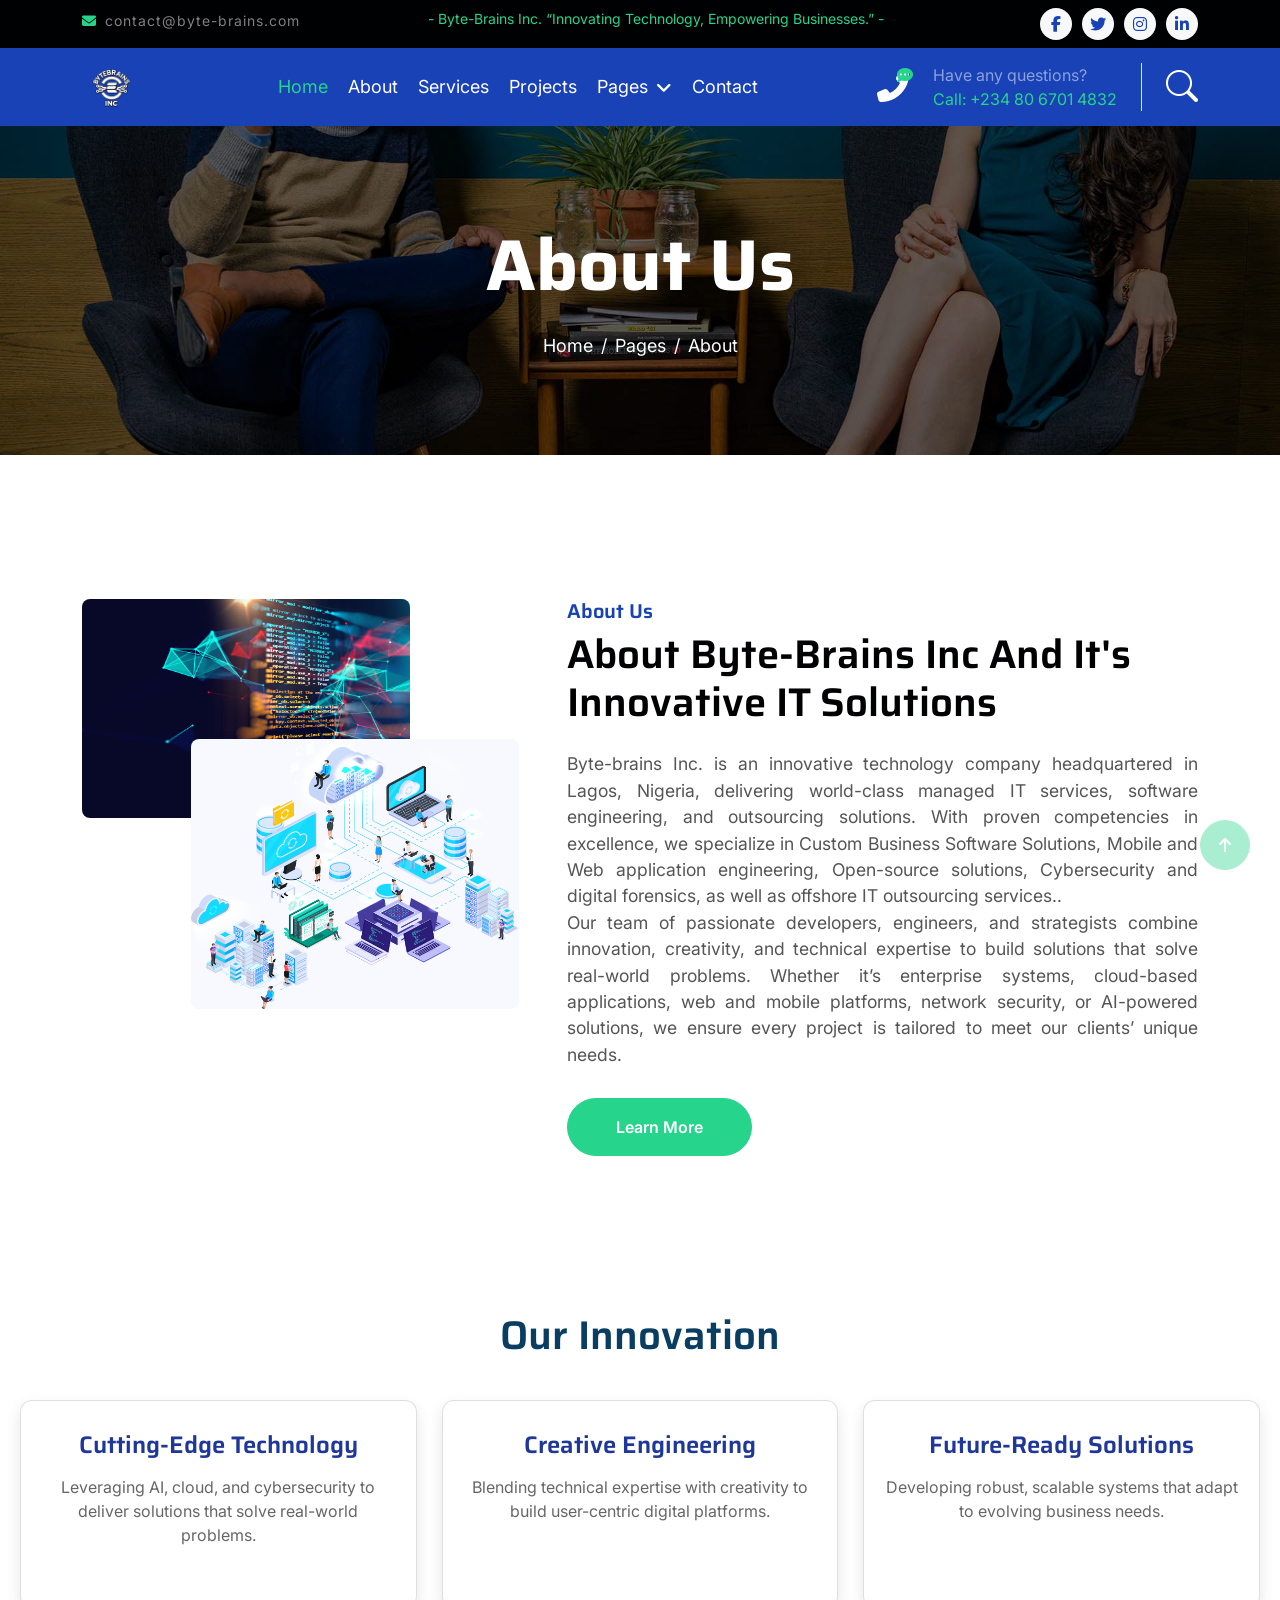
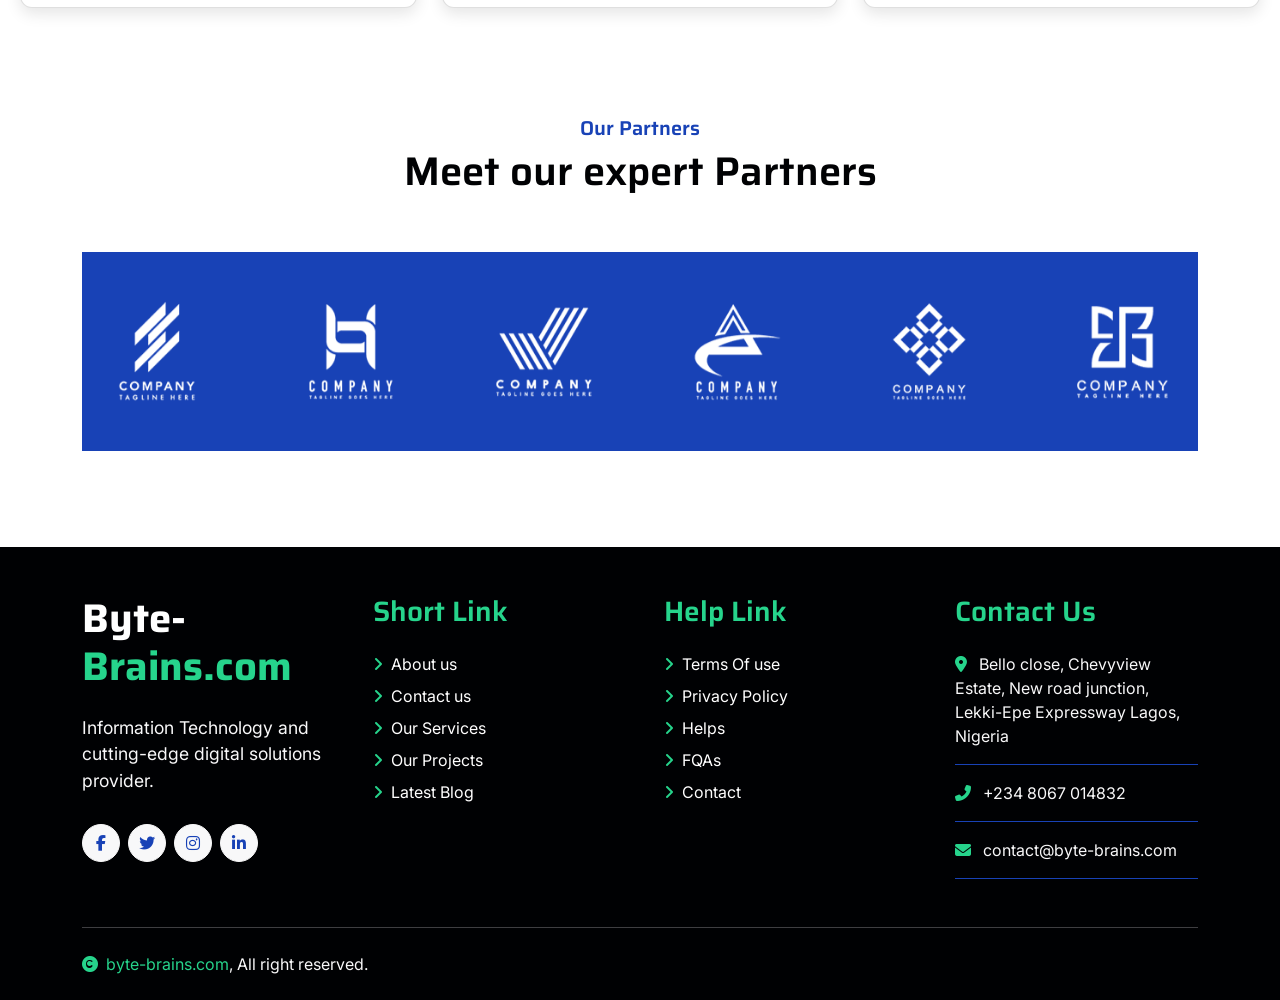
<file: about.html>
<!DOCTYPE html>
<html lang="en">

    <head>
        <meta charset="utf-8">
        <title>Byte-Brains Inc</title>
        <meta content="width=device-width, initial-scale=1.0" name="viewport">
        <meta content="" name="keywords">
        <meta content="" name="description">


        <!-- Google Web Fonts -->
        <link rel="preconnect" href="https://fonts.googleapis.com">
        <link rel="preconnect" href="https://fonts.gstatic.com" crossorigin>
        <link href="https://fonts.googleapis.com/css2?family=Inter:wght@400;500;600&family=Saira:wght@500;600;700&display=swap" rel="stylesheet"> 

        <!-- Icon Font Stylesheet -->
        <link href="https://cdnjs.cloudflare.com/ajax/libs/font-awesome/5.10.0/css/all.min.css" rel="stylesheet">
        <link href="https://cdn.jsdelivr.net/npm/bootstrap-icons@1.4.1/font/bootstrap-icons.css" rel="stylesheet">
        <link href="https://cdnjs.cloudflare.com/ajax/libs/font-awesome/6.4.0/css/all.min.css" rel="stylesheet">


        <!-- Libraries Stylesheet -->
        <link href="lib/animate/animate.min.css" rel="stylesheet">
        <link href="lib/owlcarousel/assets/owl.carousel.min.css" rel="stylesheet">

        <!-- Customized Bootstrap Stylesheet -->
        <link href="css/bootstrap.min.css" rel="stylesheet">

        <!-- Template Stylesheet -->
        <link href="css/style.css" rel="stylesheet">
    </head>

    <body>
        <!-- Spinner Start -->
        <div id="spinner" class="show position-fixed translate-middle w-100 vh-100 top-50 start-50 d-flex align-items-center justify-content-center">
            <div class="spinner-grow text-primary" role="status"></div>
        </div>
        <!-- Spinner End -->

        <!-- Topbar Start -->
        <div class="container-fluid bg-dark py-2 d-none d-md-flex">
            <div class="container">
                <div class="d-flex justify-content-between topbar">
                    <div class="top-info">
                        <small class="me-3 text-white-50"><a href="#"><i class="fas fa-envelope me-2 text-secondary"></i></a>contact@byte-brains.com</small>
                    </div>
                    <div id="note" class="text-secondary d-none d-xl-flex"><small>- Byte-Brains Inc. “Innovating Technology, Empowering Businesses.” -</small></div>
                    <div class="top-link">
                        <a href="" class="bg-light nav-fill btn btn-sm-square rounded-circle"><i class="fab fa-facebook-f text-primary"></i></a>
                        <a href="" class="bg-light nav-fill btn btn-sm-square rounded-circle"><i class="fab fa-twitter text-primary"></i></a>
                        <a href="" class="bg-light nav-fill btn btn-sm-square rounded-circle"><i class="fab fa-instagram text-primary"></i></a>
                        <a href="" class="bg-light nav-fill btn btn-sm-square rounded-circle me-0"><i class="fab fa-linkedin-in text-primary"></i></a>
                    </div>
                </div>
            </div>
        </div>
        <!-- Topbar End -->

        <!-- Navbar Start -->
        <div class="container-fluid bg-primary">
            <div class="container">
                <nav class="navbar navbar-dark navbar-expand-lg py-1">
                    <a href="index.html" class="navbar-brand">
                            <img src="img/trans.png" style="width: 60px;" alt="Byte-Brains Inc" />
                    </a>
                    <button type="button" class="navbar-toggler me-0" data-bs-toggle="collapse" data-bs-target="#navbarCollapse">
                        <span class="navbar-toggler-icon"></span>
                    </button>
                    <div class="collapse navbar-collapse bg-transparent" id="navbarCollapse">
                        <div class="navbar-nav ms-auto mx-xl-auto p-0">
                            <a href="index.html" class="nav-item nav-link active text-secondary">Home</a>
                            <a href="about.html" class="nav-item nav-link">About</a>
                            <a href="service.html" class="nav-item nav-link">Services</a>
                            <a href="project.html" class="nav-item nav-link">Projects</a>
                            <div class="nav-item dropdown">
                                <a href="#" class="nav-link dropdown-toggle" data-bs-toggle="dropdown">Pages</a>
                                <div class="dropdown-menu rounded">
                                    <a href="blog.html" class="dropdown-item">Our Blog</a>
                                    <a href="team.html" class="dropdown-item">Our Team</a>
                                    <a href="testimonial.html" class="dropdown-item">Testimonial</a>
                                    <a href="404.html" class="dropdown-item">404 Page</a>
                                </div>
                            </div>
                            <a href="contact.html" class="nav-item nav-link">Contact</a>
                        </div>
                    </div>
                    <div class="d-none d-xl-flex flex-shirink-0">
                        <div id="phone-tada" class="d-flex align-items-center justify-content-center me-4">
                            <a href="" class="position-relative animated tada infinite">
                                <i class="fa fa-phone-alt text-white fa-2x"></i>
                                <div class="position-absolute" style="top: -7px; left: 20px;">
                                    <span><i class="fa fa-comment-dots text-secondary"></i></span>
                                </div>
                            </a>
                        </div>
                        <div class="d-flex flex-column pe-4 border-end">
                            <span class="text-white-50">Have any questions?</span>
                            <span class="text-secondary">Call: +234 80 6701 4832</span>
                        </div>
                        <div class="d-flex align-items-center justify-content-center ms-4 ">
                            <a href="#"><i class="bi bi-search text-white fa-2x"></i> </a>
                        </div>
                    </div>
                </nav>
            </div>
        </div>
        <!-- Navbar End -->

        
        <!-- Page Header Start -->
        <div class="container-fluid page-header py-5">
            <div class="container text-center py-5">
                <h1 class="display-2 text-white mb-4 animated slideInDown">About Us</h1>
                <nav aria-label="breadcrumb animated slideInDown">
                    <ol class="breadcrumb justify-content-center mb-0">
                        <li class="breadcrumb-item"><a href="#">Home</a></li>
                        <li class="breadcrumb-item"><a href="#">Pages</a></li>
                        <li class="breadcrumb-item" aria-current="page">About</li>
                    </ol>
                </nav>
            </div>
        </div>
        <!-- Page Header End -->
  <!-- About Start -->
        <div class="container-fluid py-5 my-5">
            <div class="container pt-5">
                <div class="row g-5">
                    <div class="col-lg-5 col-md-6 col-sm-12 wow fadeIn" data-wow-delay=".3s">
                        <div class="h-100 position-relative">
                            <img src="img/core.jpg" class="img-fluid w-75 rounded" alt="" style="margin-bottom: 25%;">
                            <div class="position-absolute w-75" style="top: 25%; left: 25%;">
                                <img src="img/mobile-illustration.png" class="img-fluid w-100 rounded" alt="">
                            </div>
                        </div>
                    </div>
                    <div class="col-lg-7 col-md-6 col-sm-12 wow fadeIn" data-wow-delay=".5s">
                        <h5 class="text-primary">About Us</h5>
                        <h1 class="mb-4">About Byte-Brains Inc And It's Innovative IT Solutions</h1>
                        <p align="justify">Byte-brains Inc. is an innovative technology company headquartered in Lagos, Nigeria, delivering world-class managed IT services, software engineering, and outsourcing solutions. With proven competencies in excellence, we specialize in Custom Business Software Solutions, Mobile and Web application engineering, Open-source solutions, Cybersecurity and digital forensics, as well as offshore IT outsourcing services..
                            <br>
                        Our team of passionate developers, engineers, and strategists combine innovation, creativity, and technical expertise to build solutions that solve real-world problems. Whether it’s enterprise systems, cloud-based applications, web and mobile platforms, network security, or AI-powered solutions, we ensure every project is tailored to meet our clients’ unique needs.</p>
                        <a href="contact.html" class="btn btn-secondary rounded-pill px-5 py-3 text-white">Learn More</a>
                    </div>
                </div>
            </div>
        </div>
        <!-- About End -->
        
         <section>
    <h2>Our Innovation</h2>
    <div class="cards">
      <div class="card">
        <h3>Cutting-Edge Technology</h3>
        <p>Leveraging AI, cloud, and cybersecurity to deliver solutions that solve real-world problems.</p>
      </div>
      <div class="card">
        <h3>Creative Engineering</h3>
        <p>Blending technical expertise with creativity to build user-centric digital platforms.</p>
      </div>
      <div class="card">
        <h3>Future-Ready Solutions</h3>
        <p>Developing robust, scalable systems that adapt to evolving business needs.</p>
      </div>
    </div>
  </section>

        <!-- Team Start -->
        <div class="container-fluid py-5 mb-5 team">
            <div class="container">
                <div class="text-center mx-auto pb-5 wow fadeIn" data-wow-delay=".3s" style="max-width: 600px;">
                    <h5 class="text-primary">Our Partners</h5>
                    <h1>Meet our expert Partners</h1>
                </div>
                        <!-- Client Start -->
        <div class="container-xxl bg-primary my-6 py-5 wow fadeInUp" data-wow-delay="0.1s">
            <div class="container">
                <div class="owl-carousel client-carousel">
                    <a href="#"><img class="img-fluid" src="img/logo-1.png" alt=""></a>
                    <a href="#"><img class="img-fluid" src="img/logo-2.png" alt=""></a>
                    <a href="#"><img class="img-fluid" src="img/logo-3.png" alt=""></a>
                    <a href="#"><img class="img-fluid" src="img/logo-4.png" alt=""></a>
                    <a href="#"><img class="img-fluid" src="img/logo-5.png" alt=""></a>
                    <a href="#"><img class="img-fluid" src="img/logo-6.png" alt=""></a>
                    <a href="#"><img class="img-fluid" src="img/logo-7.png" alt=""></a>
                    <a href="#"><img class="img-fluid" src="img/logo-8.png" alt=""></a>
                </div>
            </div>
        </div>
        <!-- Client End -->
            </div>
        </div>
        <!-- Team End -->


        <!-- Footer Start -->
         <div class="container-fluid footer bg-dark wow fadeIn" data-wow-delay=".3s">
            <div class="container pt-5 pb-4">
                <div class="row g-5">
                    <div class="col-lg-3 col-md-6">
                        <a href="index.html">
                            <h1 class="text-white fw-bold d-block">Byte-<span class="text-secondary">Brains.com</span> </h1>
                        </a>
                        <p class="mt-4 text-light">Information Technology and cutting-edge digital solutions provider.</p>
                        <div class="d-flex hightech-link">
                            <a href="https://www.facebook.com" class="btn-light nav-fill btn btn-square rounded-circle me-2"><i class="fab fa-facebook-f text-primary"></i></a>
                            <a href="https://twitter.com" class="btn-light nav-fill btn btn-square rounded-circle me-2"><i class="fab fa-twitter text-primary"></i></a>
                            <a href="https://www.instagram.com/" class="btn-light nav-fill btn btn-square rounded-circle me-2"><i class="fab fa-instagram text-primary"></i></a>
                            <a href="https://www.linkedin.com" class="btn-light nav-fill btn btn-square rounded-circle me-0"><i class="fab fa-linkedin-in text-primary"></i></a>
                        </div>
                    </div>
                    <div class="col-lg-3 col-md-6">
                        <a href="#" class="h3 text-secondary">Short Link</a>
                        <div class="mt-4 d-flex flex-column short-link">
                            <a href="about.html" class="mb-2 text-white"><i class="fas fa-angle-right text-secondary me-2"></i>About us</a>
                            <a href="contact.html" class="mb-2 text-white"><i class="fas fa-angle-right text-secondary me-2"></i>Contact us</a>
                            <a href="service.html" class="mb-2 text-white"><i class="fas fa-angle-right text-secondary me-2"></i>Our Services</a>
                            <a href="project.html" class="mb-2 text-white"><i class="fas fa-angle-right text-secondary me-2"></i>Our Projects</a>
                            <a href="blog.html" class="mb-2 text-white"><i class="fas fa-angle-right text-secondary me-2"></i>Latest Blog</a>
                        </div>
                    </div>
                    <div class="col-lg-3 col-md-6">
                        <a href="#" class="h3 text-secondary">Help Link</a>
                        <div class="mt-4 d-flex flex-column help-link">
                            <a href="" class="mb-2 text-white"><i class="fas fa-angle-right text-secondary me-2"></i>Terms Of use</a>
                            <a href="" class="mb-2 text-white"><i class="fas fa-angle-right text-secondary me-2"></i>Privacy Policy</a>
                            <a href="" class="mb-2 text-white"><i class="fas fa-angle-right text-secondary me-2"></i>Helps</a>
                            <a href="" class="mb-2 text-white"><i class="fas fa-angle-right text-secondary me-2"></i>FQAs</a>
                            <a href="" class="mb-2 text-white"><i class="fas fa-angle-right text-secondary me-2"></i>Contact</a>
                        </div>
                    </div>
                    <div class="col-lg-3 col-md-6">
                        <a href="#" class="h3 text-secondary">Contact Us</a>
                        <div class="text-white mt-4 d-flex flex-column contact-link">
                            <a href="#" class="pb-3 text-light border-bottom border-primary"><i class="fas fa-map-marker-alt text-secondary me-2"></i> Bello close, Chevyview Estate, New road junction, Lekki-Epe Expressway Lagos, Nigeria</a>
                            <a href="#" class="py-3 text-light border-bottom border-primary"><i class="fas fa-phone-alt text-secondary me-2"></i> +234 8067 014832</a>
                            <a href="#" class="py-3 text-light border-bottom border-primary"><i class="fas fa-envelope text-secondary me-2"></i> contact@byte-brains.com</a>
                        </div>
                    </div>
                </div>
                <hr class="text-light mt-5 mb-4">
                <div class="row">
                    <div class="col-md-6 text-center text-md-start">
                        <span class="text-light"><a href="www.byte-brains.com" class="text-secondary"><i class="fas fa-copyright text-secondary me-2"></i>byte-brains.com</a>, All right reserved.</span>
                    </div>
                    <div class="col-md-6 text-center text-md-end">
                        <!--/*** This template is free as long as you keep the footer author’s credit link/attribution link/backlink. If you'd like to use the template without the footer author’s credit link/attribution link/backlink, you can purchase the Credit Removal License from "https://htmlcodex.com/credit-removal". Thank you for your support. ***/-->
                    </div>
                </div>
            </div>
        </div>
        <!-- Footer End -->



        <!-- Back to Top -->
        <a href="#" class="btn btn-secondary btn-square rounded-circle back-to-top"><i class="fa fa-arrow-up text-white"></i></a>

        
        <!-- JavaScript Libraries -->
        <script src="https://ajax.googleapis.com/ajax/libs/jquery/3.6.4/jquery.min.js"></script>
        <script src="https://cdn.jsdelivr.net/npm/bootstrap@5.0.0/dist/js/bootstrap.bundle.min.js"></script>
        <script src="lib/wow/wow.min.js"></script>
        <script src="lib/easing/easing.min.js"></script>
        <script src="lib/waypoints/waypoints.min.js"></script>
        <script src="lib/owlcarousel/owl.carousel.min.js"></script>

        <!-- Template Javascript -->
        <script src="js/main.js"></script>
    </body>

</html>
</file>
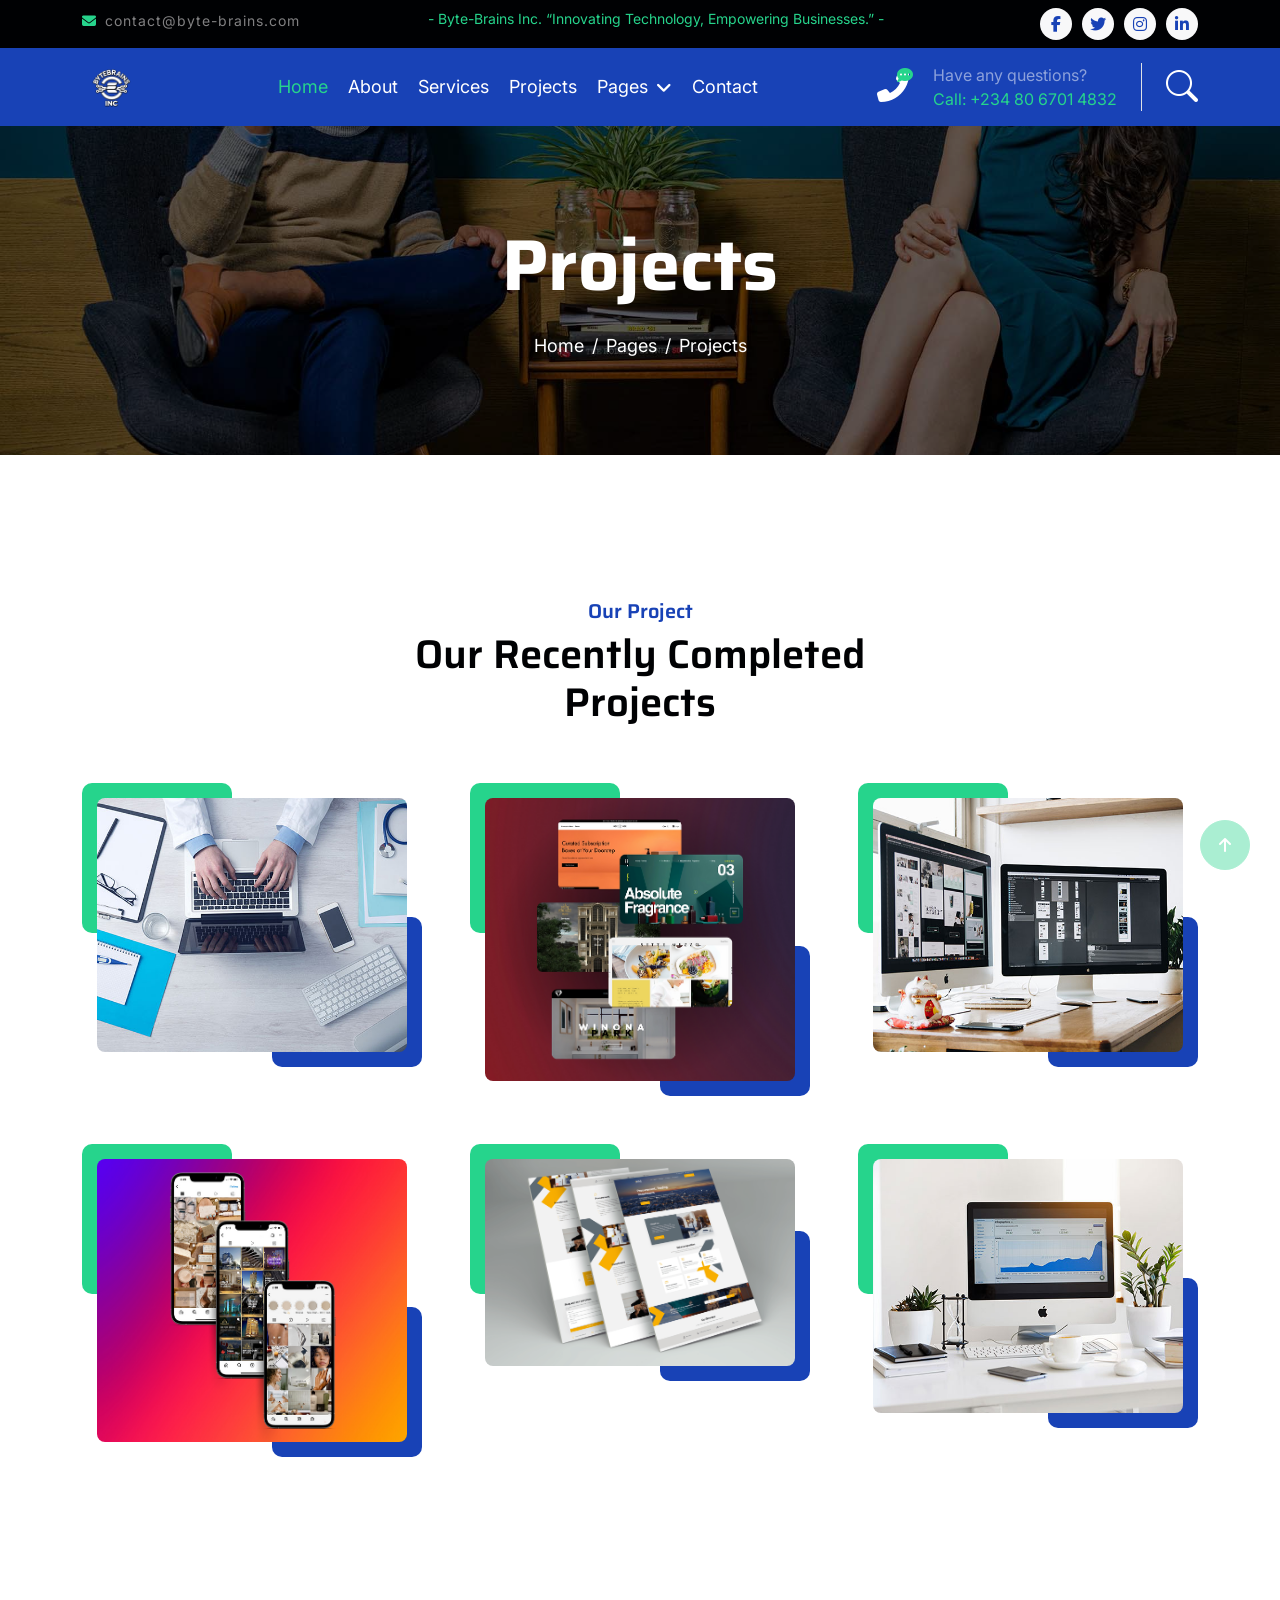
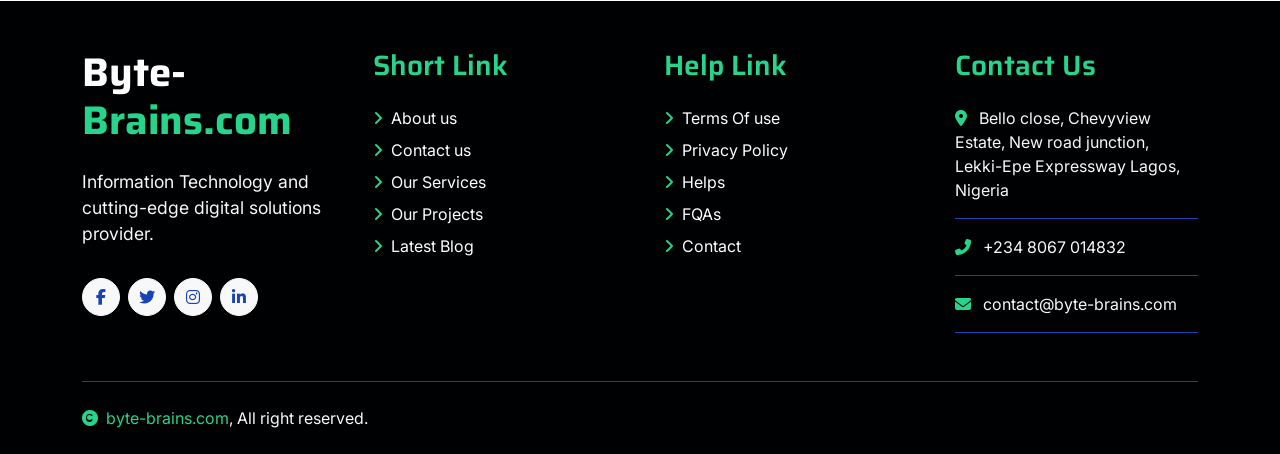
<file: project.html>
<!DOCTYPE html>
<html lang="en">

    <head>
        <meta charset="utf-8">
        <title>Byte-Brains Inc</title>
        <meta content="width=device-width, initial-scale=1.0" name="viewport">
        <meta content="" name="keywords">
        <meta content="" name="description">

        <!-- Google Web Fonts -->
        <link rel="preconnect" href="https://fonts.googleapis.com">
        <link rel="preconnect" href="https://fonts.gstatic.com" crossorigin>
        <link href="https://fonts.googleapis.com/css2?family=Inter:wght@400;500;600&family=Saira:wght@500;600;700&display=swap" rel="stylesheet"> 

        <!-- Icon Font Stylesheet -->
        <link href="https://cdnjs.cloudflare.com/ajax/libs/font-awesome/5.10.0/css/all.min.css" rel="stylesheet">
        <link href="https://cdn.jsdelivr.net/npm/bootstrap-icons@1.4.1/font/bootstrap-icons.css" rel="stylesheet">
        <link href="https://cdnjs.cloudflare.com/ajax/libs/font-awesome/6.4.0/css/all.min.css" rel="stylesheet">


        <!-- Libraries Stylesheet -->
        <link href="lib/animate/animate.min.css" rel="stylesheet">
        <link href="lib/owlcarousel/assets/owl.carousel.min.css" rel="stylesheet">

        <!-- Customized Bootstrap Stylesheet -->
        <link href="css/bootstrap.min.css" rel="stylesheet">

        <!-- Template Stylesheet -->
        <link href="css/style.css" rel="stylesheet">
    </head>

    <body>
        <!-- Spinner Start -->
        <div id="spinner" class="show position-fixed translate-middle w-100 vh-100 top-50 start-50 d-flex align-items-center justify-content-center">
            <div class="spinner-grow text-primary" role="status"></div>
        </div>
        <!-- Spinner End -->

        <!-- Topbar Start -->
        <div class="container-fluid bg-dark py-2 d-none d-md-flex">
            <div class="container">
                <div class="d-flex justify-content-between topbar">
                    <div class="top-info">
                        <small class="me-3 text-white-50"><a href="#"><i class="fas fa-envelope me-2 text-secondary"></i></a>contact@byte-brains.com</small>
                    </div>
                    <div id="note" class="text-secondary d-none d-xl-flex"><small>- Byte-Brains Inc. “Innovating Technology, Empowering Businesses.” -</small></div>
                    <div class="top-link">
                        <a href="" class="bg-light nav-fill btn btn-sm-square rounded-circle"><i class="fab fa-facebook-f text-primary"></i></a>
                        <a href="" class="bg-light nav-fill btn btn-sm-square rounded-circle"><i class="fab fa-twitter text-primary"></i></a>
                        <a href="" class="bg-light nav-fill btn btn-sm-square rounded-circle"><i class="fab fa-instagram text-primary"></i></a>
                        <a href="" class="bg-light nav-fill btn btn-sm-square rounded-circle me-0"><i class="fab fa-linkedin-in text-primary"></i></a>
                    </div>
                </div>
            </div>
        </div>
        <!-- Topbar End -->

        <!-- Navbar Start -->
        <div class="container-fluid bg-primary">
            <div class="container">
                <nav class="navbar navbar-dark navbar-expand-lg py-1">
                    <a href="index.html" class="navbar-brand">
                            <img src="img/trans.png" style="width: 60px;" alt="Byte-Brains Inc" />
                    </a>
                    <button type="button" class="navbar-toggler me-0" data-bs-toggle="collapse" data-bs-target="#navbarCollapse">
                        <span class="navbar-toggler-icon"></span>
                    </button>
                    <div class="collapse navbar-collapse bg-transparent" id="navbarCollapse">
                        <div class="navbar-nav ms-auto mx-xl-auto p-0">
                            <a href="index.html" class="nav-item nav-link active text-secondary">Home</a>
                            <a href="about.html" class="nav-item nav-link">About</a>
                            <a href="service.html" class="nav-item nav-link">Services</a>
                            <a href="project.html" class="nav-item nav-link">Projects</a>
                            <div class="nav-item dropdown">
                                <a href="#" class="nav-link dropdown-toggle" data-bs-toggle="dropdown">Pages</a>
                                <div class="dropdown-menu rounded">
                                    <a href="blog.html" class="dropdown-item">Our Blog</a>
                                    <a href="team.html" class="dropdown-item">Our Team</a>
                                    <a href="testimonial.html" class="dropdown-item">Testimonial</a>
                                    <a href="404.html" class="dropdown-item">404 Page</a>
                                </div>
                            </div>
                            <a href="contact.html" class="nav-item nav-link">Contact</a>
                        </div>
                    </div>
                    <div class="d-none d-xl-flex flex-shirink-0">
                        <div id="phone-tada" class="d-flex align-items-center justify-content-center me-4">
                            <a href="" class="position-relative animated tada infinite">
                                <i class="fa fa-phone-alt text-white fa-2x"></i>
                                <div class="position-absolute" style="top: -7px; left: 20px;">
                                    <span><i class="fa fa-comment-dots text-secondary"></i></span>
                                </div>
                            </a>
                        </div>
                        <div class="d-flex flex-column pe-4 border-end">
                            <span class="text-white-50">Have any questions?</span>
                            <span class="text-secondary">Call: +234 80 6701 4832</span>
                        </div>
                        <div class="d-flex align-items-center justify-content-center ms-4 ">
                            <a href="#"><i class="bi bi-search text-white fa-2x"></i> </a>
                        </div>
                    </div>
                </nav>
            </div>
        </div>
        <!-- Navbar End -->

        
        <!-- Page Header Start -->
        <div class="container-fluid page-header py-5">
            <div class="container text-center py-5">
                <h1 class="display-2 text-white mb-4 animated slideInDown">Projects</h1>
                <nav aria-label="breadcrumb animated slideInDown">
                    <ol class="breadcrumb justify-content-center mb-0">
                        <li class="breadcrumb-item"><a href="#">Home</a></li>
                        <li class="breadcrumb-item"><a href="#">Pages</a></li>
                        <li class="breadcrumb-item" aria-current="page">Projects</li>
                    </ol>
                </nav>
            </div>
        </div>
        <!-- Page Header End -->

        <!-- Project Start -->
        <div class="container-fluid project py-5 my-5">
            <div class="container py-5">
                <div class="text-center mx-auto pb-5 wow fadeIn" data-wow-delay=".3s" style="max-width: 600px;">
                    <h5 class="text-primary">Our Project</h5>
                    <h1>Our Recently Completed Projects</h1>
                </div>
                <div class="row g-5">
                    <div class="col-md-6 col-lg-4 wow fadeIn" data-wow-delay=".3s">
                        <div class="project-item">
                            <div class="project-img">
                                <img src="img/project-1.jpg" class="img-fluid w-100 rounded" alt="">
                                <div class="project-content">
                                    <a href="#" class="text-center">
                                        <h4 class="text-secondary">DevOps Solutions</h4>
                                        <p class="m-0 text-white">Cloud Services</p>
                                    </a>
                                </div>
                            </div>
                        </div>
                    </div>
                    <div class="col-md-6 col-lg-4 wow fadeIn" data-wow-delay=".5s">
                        <div class="project-item">
                            <div class="project-img">
                                <img src="img/web-designing.webp" class="img-fluid w-100 rounded" alt="">
                                <div class="project-content">
                                    <a href="#" class="text-center">
                                        <h4 class="text-secondary">Custom Software</h4>
                                        <p class="m-0 text-white">Enterprise Software Development</p>
                                    </a>
                                </div>
                            </div>
                        </div>
                    </div>
                    <div class="col-md-6 col-lg-4 wow fadeIn" data-wow-delay=".7s">
                        <div class="project-item">
                            <div class="project-img">
                                <img src="img/project-3.jpg" class="img-fluid w-100 rounded" alt="">
                                <div class="project-content">
                                    <a href="#" class="text-center">
                                        <h4 class="text-secondary">Cyber Security</h4>
                                        <p class="m-0 text-white">Digital forensics</p>
                                    </a>
                                </div>
                            </div>
                        </div>
                    </div>
                    <div class="col-md-6 col-lg-4 wow fadeIn" data-wow-delay=".3s">
                        <div class="project-item">
                            <div class="project-img">
                                <img src="img/seo.webp" class="img-fluid w-100 rounded" alt="">
                                <div class="project-content">
                                    <a href="#" class="text-center">
                                        <h4 class="text-secondary">Mobile Development</h4>
                                        <p class="m-0 text-white">Cross Platfrom Application</p>
                                    </a>
                                </div>
                            </div>
                        </div>
                    </div>
                    <div class="col-md-6 col-lg-4 wow fadeIn" data-wow-delay=".5s">
                        <div class="project-item">
                            <div class="project-img">
                                <img src="img/web.png" class="img-fluid w-100 rounded" alt="">
                                <div class="project-content">
                                    <a href="#" class="text-center">
                                        <h4 class="text-secondary">Web Development</h4>
                                        <p class="m-0 text-white">Website Design & Deployment</p>
                                    </a>
                                </div>
                            </div>
                        </div>
                    </div>
                    <div class="col-md-6 col-lg-4 wow fadeIn" data-wow-delay=".7s">
                        <div class="project-item">
                            <div class="project-img">
                                <img src="img/project-6.jpg" class="img-fluid w-100 rounded" alt="">
                                <div class="project-content">
                                    <a href="#" class="text-center">
                                        <h4 class="text-secondary">Database Management</h4>
                                        <p class="m-0 text-white">Big Data Analytics</p>
                                    </a>
                                </div>
                            </div>
                        </div>
                    </div>
                </div>
            </div>
        </div>
        <!-- Project End -->


        <!-- Footer Start -->
         <div class="container-fluid footer bg-dark wow fadeIn" data-wow-delay=".3s">
            <div class="container pt-5 pb-4">
                <div class="row g-5">
                    <div class="col-lg-3 col-md-6">
                        <a href="index.html">
                            <h1 class="text-white fw-bold d-block">Byte-<span class="text-secondary">Brains.com</span> </h1>
                        </a>
                        <p class="mt-4 text-light">Information Technology and cutting-edge digital solutions provider.</p>
                        <div class="d-flex hightech-link">
                            <a href="https://www.facebook.com" class="btn-light nav-fill btn btn-square rounded-circle me-2"><i class="fab fa-facebook-f text-primary"></i></a>
                            <a href="https://twitter.com" class="btn-light nav-fill btn btn-square rounded-circle me-2"><i class="fab fa-twitter text-primary"></i></a>
                            <a href="https://www.instagram.com/" class="btn-light nav-fill btn btn-square rounded-circle me-2"><i class="fab fa-instagram text-primary"></i></a>
                            <a href="https://www.linkedin.com" class="btn-light nav-fill btn btn-square rounded-circle me-0"><i class="fab fa-linkedin-in text-primary"></i></a>
                        </div>
                    </div>
                    <div class="col-lg-3 col-md-6">
                        <a href="#" class="h3 text-secondary">Short Link</a>
                        <div class="mt-4 d-flex flex-column short-link">
                            <a href="about.html" class="mb-2 text-white"><i class="fas fa-angle-right text-secondary me-2"></i>About us</a>
                            <a href="contact.html" class="mb-2 text-white"><i class="fas fa-angle-right text-secondary me-2"></i>Contact us</a>
                            <a href="service.html" class="mb-2 text-white"><i class="fas fa-angle-right text-secondary me-2"></i>Our Services</a>
                            <a href="project.html" class="mb-2 text-white"><i class="fas fa-angle-right text-secondary me-2"></i>Our Projects</a>
                            <a href="blog.html" class="mb-2 text-white"><i class="fas fa-angle-right text-secondary me-2"></i>Latest Blog</a>
                        </div>
                    </div>
                    <div class="col-lg-3 col-md-6">
                        <a href="#" class="h3 text-secondary">Help Link</a>
                        <div class="mt-4 d-flex flex-column help-link">
                            <a href="" class="mb-2 text-white"><i class="fas fa-angle-right text-secondary me-2"></i>Terms Of use</a>
                            <a href="" class="mb-2 text-white"><i class="fas fa-angle-right text-secondary me-2"></i>Privacy Policy</a>
                            <a href="" class="mb-2 text-white"><i class="fas fa-angle-right text-secondary me-2"></i>Helps</a>
                            <a href="" class="mb-2 text-white"><i class="fas fa-angle-right text-secondary me-2"></i>FQAs</a>
                            <a href="" class="mb-2 text-white"><i class="fas fa-angle-right text-secondary me-2"></i>Contact</a>
                        </div>
                    </div>
                    <div class="col-lg-3 col-md-6">
                        <a href="#" class="h3 text-secondary">Contact Us</a>
                        <div class="text-white mt-4 d-flex flex-column contact-link">
                            <a href="#" class="pb-3 text-light border-bottom border-primary"><i class="fas fa-map-marker-alt text-secondary me-2"></i> Bello close, Chevyview Estate, New road junction, Lekki-Epe Expressway Lagos, Nigeria</a>
                            <a href="#" class="py-3 text-light border-bottom border-primary"><i class="fas fa-phone-alt text-secondary me-2"></i> +234 8067 014832</a>
                            <a href="#" class="py-3 text-light border-bottom border-primary"><i class="fas fa-envelope text-secondary me-2"></i> contact@byte-brains.com</a>
                        </div>
                    </div>
                </div>
                <hr class="text-light mt-5 mb-4">
                <div class="row">
                    <div class="col-md-6 text-center text-md-start">
                        <span class="text-light"><a href="www.byte-brains.com" class="text-secondary"><i class="fas fa-copyright text-secondary me-2"></i>byte-brains.com</a>, All right reserved.</span>
                    </div>
                    <div class="col-md-6 text-center text-md-end">
                        <!--/*** This template is free as long as you keep the footer author’s credit link/attribution link/backlink. If you'd like to use the template without the footer author’s credit link/attribution link/backlink, you can purchase the Credit Removal License from "https://htmlcodex.com/credit-removal". Thank you for your support. ***/-->
                    </div>
                </div>
            </div>
        </div>
        <!-- Footer End -->


        <!-- Back to Top -->
        <a href="#" class="btn btn-secondary btn-square rounded-circle back-to-top"><i class="fa fa-arrow-up text-white"></i></a>

        
        <!-- JavaScript Libraries -->
        <script src="https://ajax.googleapis.com/ajax/libs/jquery/3.6.4/jquery.min.js"></script>
        <script src="https://cdn.jsdelivr.net/npm/bootstrap@5.0.0/dist/js/bootstrap.bundle.min.js"></script>
        <script src="lib/wow/wow.min.js"></script>
        <script src="lib/easing/easing.min.js"></script>
        <script src="lib/waypoints/waypoints.min.js"></script>
        <script src="lib/owlcarousel/owl.carousel.min.js"></script>

        <!-- Template Javascript -->
        <script src="js/main.js"></script>
    </body>

</html>
</file>
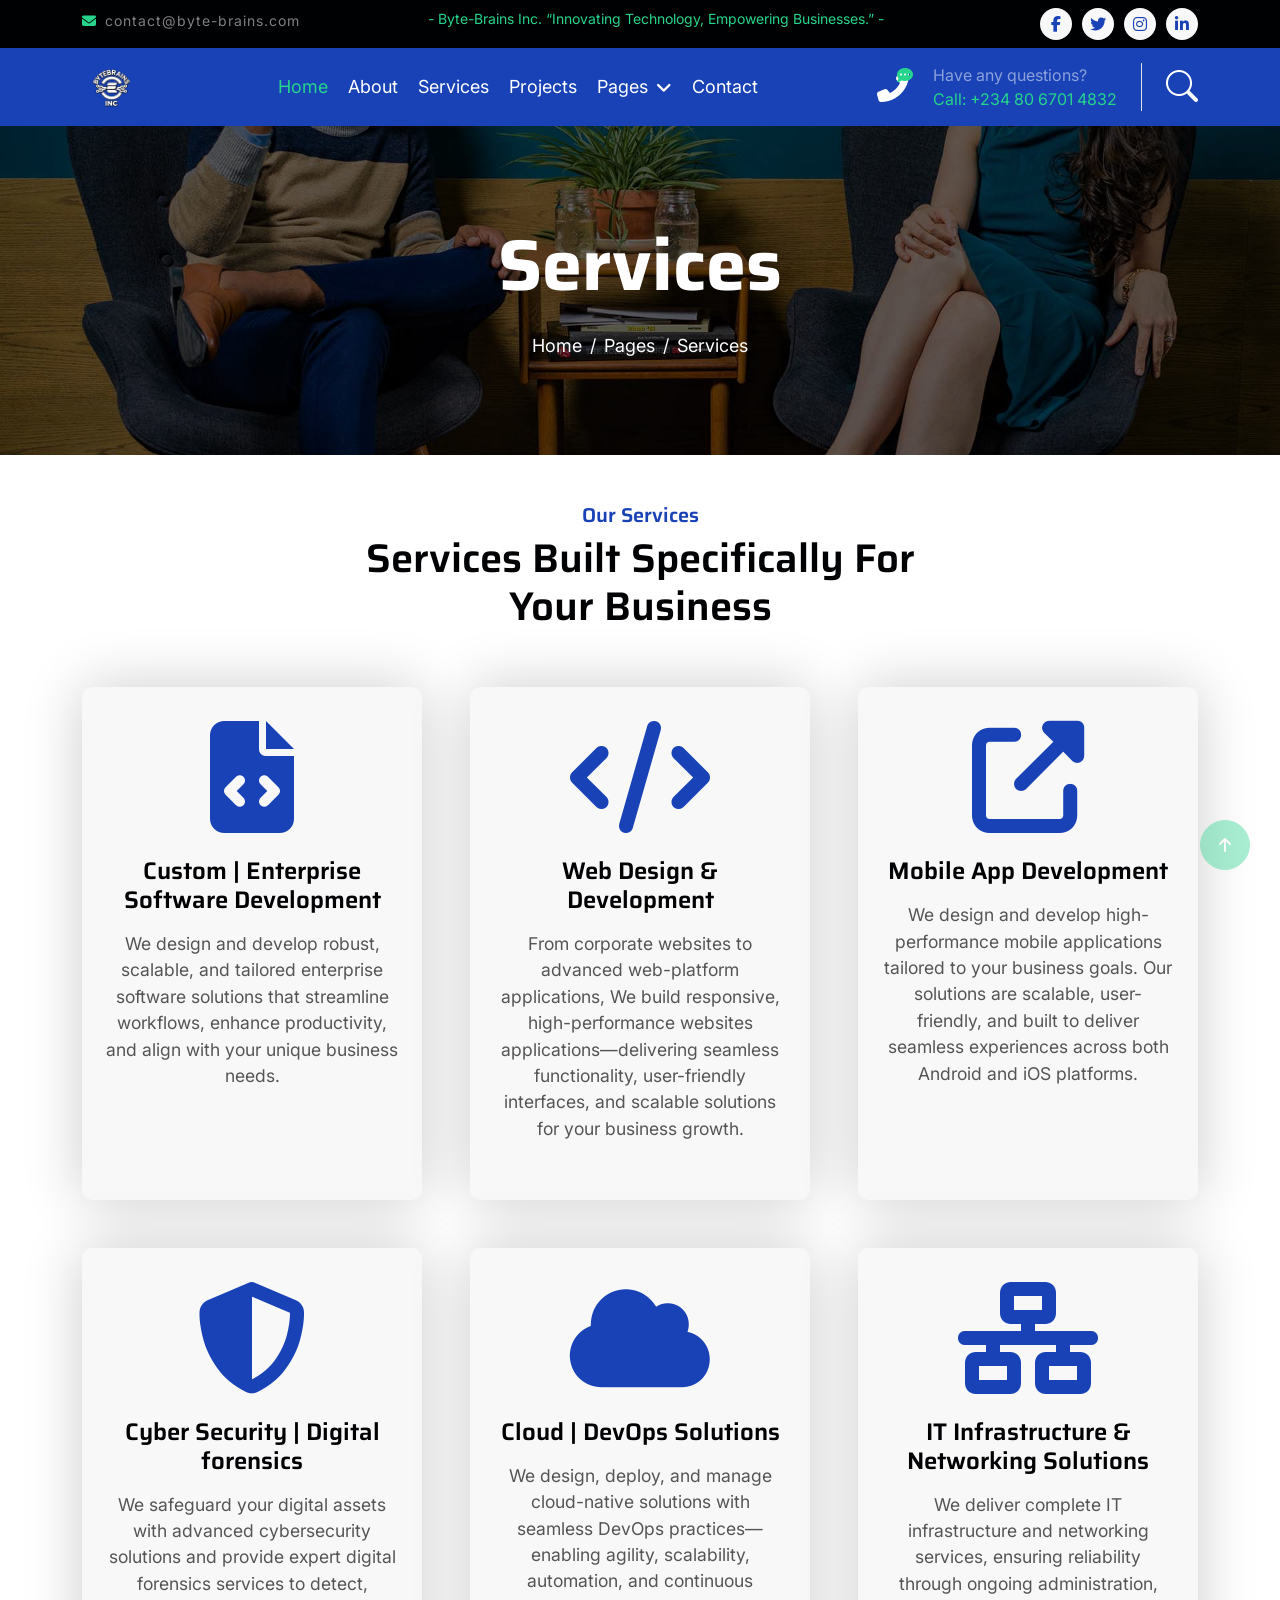
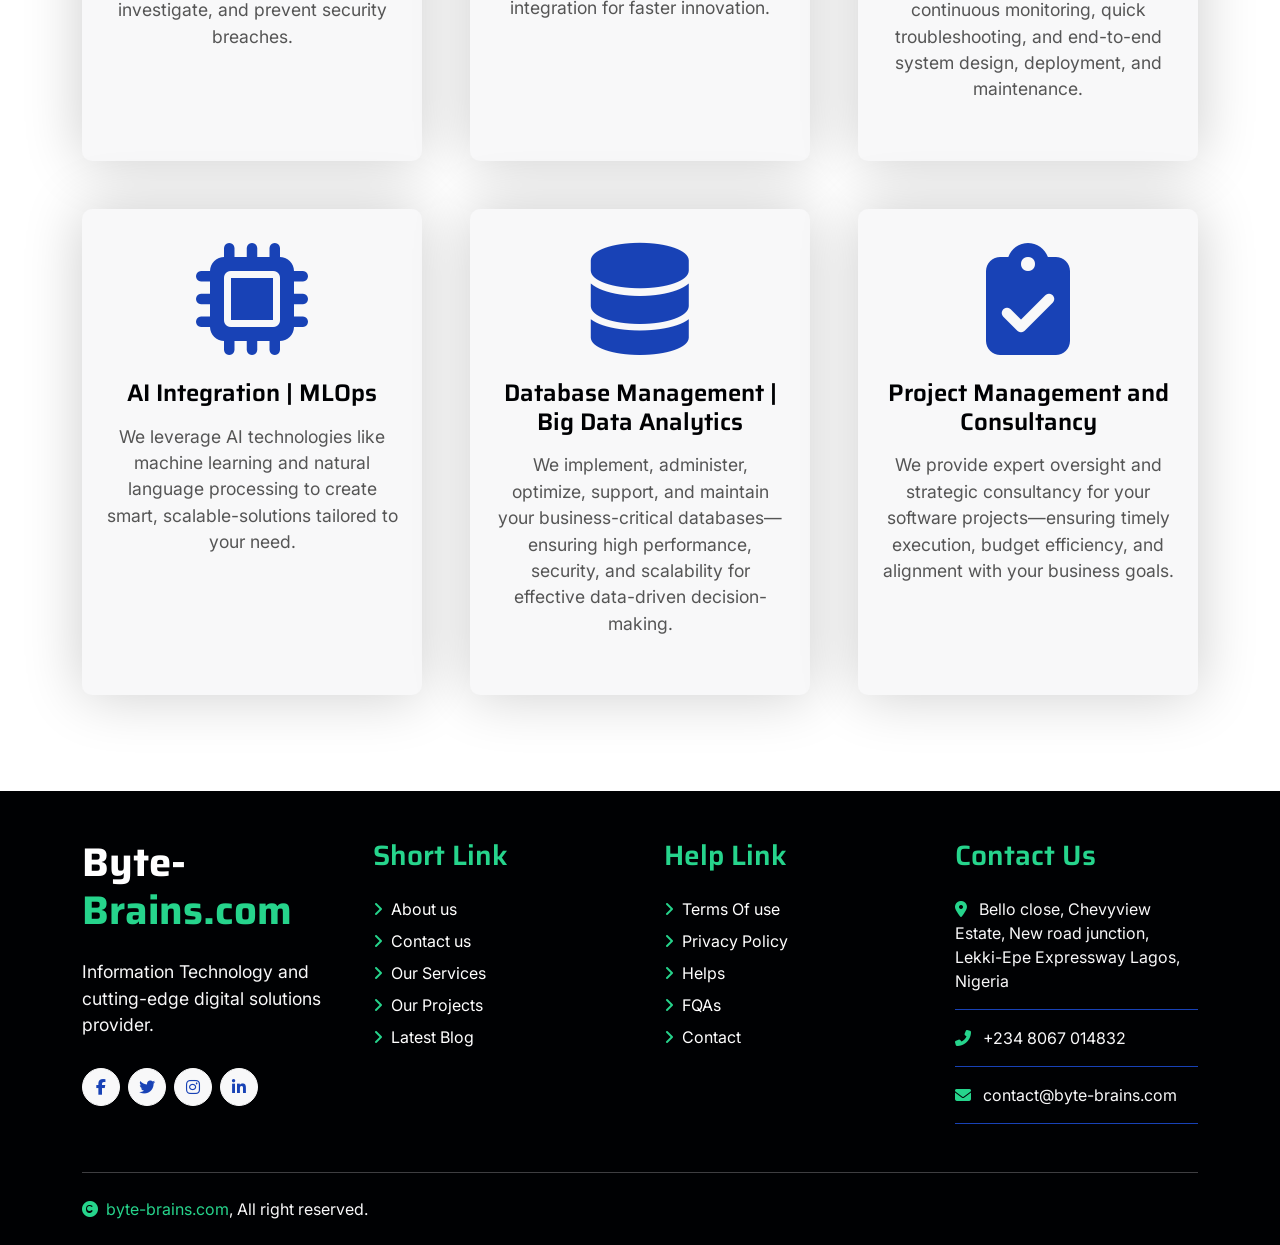
<file: service.html>
<!DOCTYPE html>
<html lang="en">

    <head>
        <meta charset="utf-8">
        <title>Byte-Brains Inc</title>
        <meta content="width=device-width, initial-scale=1.0" name="viewport">
        <meta content="" name="keywords">
        <meta content="" name="description">

        <!-- Google Web Fonts -->
        <link rel="preconnect" href="https://fonts.googleapis.com">
        <link rel="preconnect" href="https://fonts.gstatic.com" crossorigin>
        <link href="https://fonts.googleapis.com/css2?family=Inter:wght@400;500;600&family=Saira:wght@500;600;700&display=swap" rel="stylesheet"> 

        <!-- Icon Font Stylesheet -->
        <link href="https://cdnjs.cloudflare.com/ajax/libs/font-awesome/5.10.0/css/all.min.css" rel="stylesheet">
        <link href="https://cdn.jsdelivr.net/npm/bootstrap-icons@1.4.1/font/bootstrap-icons.css" rel="stylesheet">
        <link href="https://cdnjs.cloudflare.com/ajax/libs/font-awesome/6.4.0/css/all.min.css" rel="stylesheet">


        <!-- Libraries Stylesheet -->
        <link href="lib/animate/animate.min.css" rel="stylesheet">
        <link href="lib/owlcarousel/assets/owl.carousel.min.css" rel="stylesheet">

        <!-- Customized Bootstrap Stylesheet -->
        <link href="css/bootstrap.min.css" rel="stylesheet">

        <!-- Template Stylesheet -->
        <link href="css/style.css" rel="stylesheet">
    </head>

    <body>
        <!-- Spinner Start -->
        <div id="spinner" class="show position-fixed translate-middle w-100 vh-100 top-50 start-50 d-flex align-items-center justify-content-center">
            <div class="spinner-grow text-primary" role="status"></div>
        </div>
        <!-- Spinner End -->

        <!-- Topbar Start -->
        <div class="container-fluid bg-dark py-2 d-none d-md-flex">
            <div class="container">
                <div class="d-flex justify-content-between topbar">
                    <div class="top-info">
                        <small class="me-3 text-white-50"><a href="#"><i class="fas fa-envelope me-2 text-secondary"></i></a>contact@byte-brains.com</small>
                    </div>
                    <div id="note" class="text-secondary d-none d-xl-flex"><small>- Byte-Brains Inc. “Innovating Technology, Empowering Businesses.” -</small></div>
                    <div class="top-link">
                        <a href="" class="bg-light nav-fill btn btn-sm-square rounded-circle"><i class="fab fa-facebook-f text-primary"></i></a>
                        <a href="" class="bg-light nav-fill btn btn-sm-square rounded-circle"><i class="fab fa-twitter text-primary"></i></a>
                        <a href="" class="bg-light nav-fill btn btn-sm-square rounded-circle"><i class="fab fa-instagram text-primary"></i></a>
                        <a href="" class="bg-light nav-fill btn btn-sm-square rounded-circle me-0"><i class="fab fa-linkedin-in text-primary"></i></a>
                    </div>
                </div>
            </div>
        </div>
        <!-- Topbar End -->

        <!-- Navbar Start -->
        <div class="container-fluid bg-primary">
            <div class="container">
                <nav class="navbar navbar-dark navbar-expand-lg py-1">
                    <a href="index.html" class="navbar-brand">
                            <img src="img/trans.png" style="width: 60px;" alt="Byte-Brains Inc" />
                    </a>
                    <button type="button" class="navbar-toggler me-0" data-bs-toggle="collapse" data-bs-target="#navbarCollapse">
                        <span class="navbar-toggler-icon"></span>
                    </button>
                    <div class="collapse navbar-collapse bg-transparent" id="navbarCollapse">
                        <div class="navbar-nav ms-auto mx-xl-auto p-0">
                            <a href="index.html" class="nav-item nav-link active text-secondary">Home</a>
                            <a href="about.html" class="nav-item nav-link">About</a>
                            <a href="service.html" class="nav-item nav-link">Services</a>
                            <a href="project.html" class="nav-item nav-link">Projects</a>
                            <div class="nav-item dropdown">
                                <a href="#" class="nav-link dropdown-toggle" data-bs-toggle="dropdown">Pages</a>
                                <div class="dropdown-menu rounded">
                                    <a href="blog.html" class="dropdown-item">Our Blog</a>
                                    <a href="team.html" class="dropdown-item">Our Team</a>
                                    <a href="testimonial.html" class="dropdown-item">Testimonial</a>
                                    <a href="404.html" class="dropdown-item">404 Page</a>
                                </div>
                            </div>
                            <a href="contact.html" class="nav-item nav-link">Contact</a>
                        </div>
                    </div>
                    <div class="d-none d-xl-flex flex-shirink-0">
                        <div id="phone-tada" class="d-flex align-items-center justify-content-center me-4">
                            <a href="" class="position-relative animated tada infinite">
                                <i class="fa fa-phone-alt text-white fa-2x"></i>
                                <div class="position-absolute" style="top: -7px; left: 20px;">
                                    <span><i class="fa fa-comment-dots text-secondary"></i></span>
                                </div>
                            </a>
                        </div>
                        <div class="d-flex flex-column pe-4 border-end">
                            <span class="text-white-50">Have any questions?</span>
                            <span class="text-secondary">Call: +234 80 6701 4832</span>
                        </div>
                        <div class="d-flex align-items-center justify-content-center ms-4 ">
                            <a href="#"><i class="bi bi-search text-white fa-2x"></i> </a>
                        </div>
                    </div>
                </nav>
            </div>
        </div>
        <!-- Navbar End -->

        
        <!-- Page Header Start -->
        <div class="container-fluid page-header py-5">
            <div class="container text-center py-5">
                <h1 class="display-2 text-white mb-4 animated slideInDown">Services</h1>
                <nav aria-label="breadcrumb animated slideInDown">
                    <ol class="breadcrumb justify-content-center mb-0">
                        <li class="breadcrumb-item"><a href="#">Home</a></li>
                        <li class="breadcrumb-item"><a href="#">Pages</a></li>
                        <li class="breadcrumb-item" aria-current="page">Services</li>
                    </ol>
                </nav>
            </div>
        </div>
        <!-- Page Header End -->

 
        <!-- Services Start -->
        <div class="container-fluid services py-5 mb-5">
            <div class="container">
                <div class="text-center mx-auto pb-5 wow fadeIn" data-wow-delay=".3s" style="max-width: 600px;">
                    <h5 class="text-primary">Our Services</h5>
                    <h1>Services Built Specifically For Your Business</h1>
                </div>
                <div class="row g-5 services-inner">
                    <div class="col-md-6 col-lg-4 wow fadeIn" data-wow-delay=".3s">
                        <div class="services-item bg-light">
                            <div class="p-4 text-center services-content">
                                <div class="services-content-icon">
                                    <i class="fa fa-file-code fa-7x mb-4 text-primary"></i>
                                    <h4 class="mb-3">Custom | Enterprise Software Development</h4>
                                    <p class="mb-4">We design and develop robust, scalable, and tailored enterprise software solutions that streamline workflows, enhance productivity, and align with your unique business needs.</p>
                                </div>
                            </div>
                        </div>
                    </div>
                    <div class="col-md-6 col-lg-4 wow fadeIn" data-wow-delay=".5s">
                        <div class="services-item bg-light">
                            <div class="p-4 text-center services-content">
                                <div class="services-content-icon">
                                    <i class="fas fa-code fa-7x mb-4 text-primary"></i>
                                    <h4 class="mb-3">Web Design & Development</h4>
                                    <p class="mb-4">From corporate websites to advanced web-platform applications, We build responsive, high-performance websites applications—delivering seamless functionality, user-friendly interfaces, and scalable solutions for your business growth.</p>
                                </div>
                            </div>
                        </div>
                    </div>
                    <div class="col-md-6 col-lg-4 wow fadeIn" data-wow-delay=".7s">
                        <div class="services-item bg-light">
                            <div class="p-4 text-center services-content">
                                <div class="services-content-icon">
                                    <i class="fa fa-external-link-alt fa-7x mb-4 text-primary"></i>
                                    <h4 class="mb-3">Mobile App Development</h4>
                                    <p class="mb-4">We design and develop high-performance mobile applications tailored to your business goals. Our solutions are scalable, user-friendly, and built to deliver seamless experiences across both Android and iOS platforms.</p>
                                </div>
                            </div>
                        </div>
                    </div>
                    <div class="col-md-6 col-lg-4 wow fadeIn" data-wow-delay=".3s">
                        <div class="services-item bg-light">
                            <div class="p-4 text-center services-content">
                                <div class="services-content-icon">
                                    <i class="fas fa-shield-alt fa-7x mb-4 text-primary"></i>
                                    <h4 class="mb-3">Cyber Security |  Digital forensics</h4>
                                    <p class="mb-4">We safeguard your digital assets with advanced cybersecurity solutions and provide expert digital forensics services to detect, investigate, and prevent security breaches.</p>
                                </div>
                                
                            </div>
                        </div>
                    </div>
                    <div class="col-md-6 col-lg-4 wow fadeIn" data-wow-delay=".5s">
                        <div class="services-item bg-light">
                            <div class="p-4 text-center services-content">
                                <div class="services-content-icon">
                                    <i class="fas fa-cloud fa-7x mb-4 text-primary"></i>
                                    <h4 class="mb-3">Cloud | DevOps Solutions</h4>
                                    <p class="mb-4">We design, deploy, and manage cloud-native solutions with seamless DevOps practices—enabling agility, scalability, automation, and continuous integration for faster innovation.</p>
                                </div>
                            </div>
                        </div>
                    </div>
                    <div class="col-md-6 col-lg-4 wow fadeIn" data-wow-delay=".7s">
                        <div class="services-item bg-light">
                            <div class="p-4 text-center services-content">
                                <div class="services-content-icon">
                                    <i class="fas fa-network-wired fa-7x mb-4 text-primary"></i>
                                    <h4 class="mb-3">IT Infrastructure & Networking Solutions</h4>
                                    <p class="mb-4">We deliver complete IT infrastructure and networking services, ensuring reliability through ongoing administration, continuous monitoring, quick troubleshooting, and end-to-end system design, deployment, and maintenance.</p>
                                </div>
                            </div>
                        </div>
                    </div>
                    
                    <div class="col-md-6 col-lg-4 wow fadeIn" data-wow-delay=".3s">
                        <div class="services-item bg-light">
                            <div class="p-4 text-center services-content">
                                <div class="services-content-icon">
                                    <i class="fas fa-microchip fa-7x mb-4 text-primary"></i>
                                    <h4 class="mb-3">AI Integration |  MLOps</h4>
                                    <p class="mb-4">We leverage AI technologies like machine learning and natural language processing to create smart, scalable-solutions tailored to your need.</p>
                                </div>
                                
                            </div>
                        </div>
                    </div>
                    <div class="col-md-6 col-lg-4 wow fadeIn" data-wow-delay=".5s">
                        <div class="services-item bg-light">
                            <div class="p-4 text-center services-content">
                                <div class="services-content-icon">
                                    <i class="fas fa-database fa-7x mb-4 text-primary"></i>
                                    <h4 class="mb-3">Database Management | Big Data Analytics</h4>
                                    <p class="mb-4">We implement, administer, optimize, support, and maintain your business-critical databases—ensuring high performance, security, and scalability for effective data-driven decision-making.</p>
                                </div>
                            </div>
                        </div>
                    </div>
                    <div class="col-md-6 col-lg-4 wow fadeIn" data-wow-delay=".7s">
                        <div class="services-item bg-light">
                            <div class="p-4 text-center services-content">
                                <div class="services-content-icon">
                                    <i class="fas fa-clipboard-check fa-7x mb-4 text-primary"></i>
                                    <h4 class="mb-3">Project Management and Consultancy</h4>
                                    <p class="mb-4">We provide expert oversight and strategic consultancy for your software projects—ensuring timely execution, budget efficiency, and alignment with your business goals.</p>
                                </div>
                            </div>
                        </div>
                    </div>
                    
                </div>
            </div>
        </div>
        <!-- Services End -->

        <!-- Footer Start -->
         <div class="container-fluid footer bg-dark wow fadeIn" data-wow-delay=".3s">
            <div class="container pt-5 pb-4">
                <div class="row g-5">
                    <div class="col-lg-3 col-md-6">
                        <a href="index.html">
                            <h1 class="text-white fw-bold d-block">Byte-<span class="text-secondary">Brains.com</span> </h1>
                        </a>
                        <p class="mt-4 text-light">Information Technology and cutting-edge digital solutions provider.</p>
                        <div class="d-flex hightech-link">
                            <a href="https://www.facebook.com" class="btn-light nav-fill btn btn-square rounded-circle me-2"><i class="fab fa-facebook-f text-primary"></i></a>
                            <a href="https://twitter.com" class="btn-light nav-fill btn btn-square rounded-circle me-2"><i class="fab fa-twitter text-primary"></i></a>
                            <a href="https://www.instagram.com/" class="btn-light nav-fill btn btn-square rounded-circle me-2"><i class="fab fa-instagram text-primary"></i></a>
                            <a href="https://www.linkedin.com" class="btn-light nav-fill btn btn-square rounded-circle me-0"><i class="fab fa-linkedin-in text-primary"></i></a>
                        </div>
                    </div>
                    <div class="col-lg-3 col-md-6">
                        <a href="#" class="h3 text-secondary">Short Link</a>
                        <div class="mt-4 d-flex flex-column short-link">
                            <a href="about.html" class="mb-2 text-white"><i class="fas fa-angle-right text-secondary me-2"></i>About us</a>
                            <a href="contact.html" class="mb-2 text-white"><i class="fas fa-angle-right text-secondary me-2"></i>Contact us</a>
                            <a href="service.html" class="mb-2 text-white"><i class="fas fa-angle-right text-secondary me-2"></i>Our Services</a>
                            <a href="project.html" class="mb-2 text-white"><i class="fas fa-angle-right text-secondary me-2"></i>Our Projects</a>
                            <a href="blog.html" class="mb-2 text-white"><i class="fas fa-angle-right text-secondary me-2"></i>Latest Blog</a>
                        </div>
                    </div>
                    <div class="col-lg-3 col-md-6">
                        <a href="#" class="h3 text-secondary">Help Link</a>
                        <div class="mt-4 d-flex flex-column help-link">
                            <a href="" class="mb-2 text-white"><i class="fas fa-angle-right text-secondary me-2"></i>Terms Of use</a>
                            <a href="" class="mb-2 text-white"><i class="fas fa-angle-right text-secondary me-2"></i>Privacy Policy</a>
                            <a href="" class="mb-2 text-white"><i class="fas fa-angle-right text-secondary me-2"></i>Helps</a>
                            <a href="" class="mb-2 text-white"><i class="fas fa-angle-right text-secondary me-2"></i>FQAs</a>
                            <a href="" class="mb-2 text-white"><i class="fas fa-angle-right text-secondary me-2"></i>Contact</a>
                        </div>
                    </div>
                    <div class="col-lg-3 col-md-6">
                        <a href="#" class="h3 text-secondary">Contact Us</a>
                        <div class="text-white mt-4 d-flex flex-column contact-link">
                            <a href="#" class="pb-3 text-light border-bottom border-primary"><i class="fas fa-map-marker-alt text-secondary me-2"></i> Bello close, Chevyview Estate, New road junction, Lekki-Epe Expressway Lagos, Nigeria</a>
                            <a href="#" class="py-3 text-light border-bottom border-primary"><i class="fas fa-phone-alt text-secondary me-2"></i> +234 8067 014832</a>
                            <a href="#" class="py-3 text-light border-bottom border-primary"><i class="fas fa-envelope text-secondary me-2"></i> contact@byte-brains.com</a>
                        </div>
                    </div>
                </div>
                <hr class="text-light mt-5 mb-4">
                <div class="row">
                    <div class="col-md-6 text-center text-md-start">
                        <span class="text-light"><a href="www.byte-brains.com" class="text-secondary"><i class="fas fa-copyright text-secondary me-2"></i>byte-brains.com</a>, All right reserved.</span>
                    </div>
                    <div class="col-md-6 text-center text-md-end">
                        <!--/*** This template is free as long as you keep the footer author’s credit link/attribution link/backlink. If you'd like to use the template without the footer author’s credit link/attribution link/backlink, you can purchase the Credit Removal License from "https://htmlcodex.com/credit-removal". Thank you for your support. ***/-->
                    </div>
                </div>
            </div>
        </div>
        <!-- Footer End -->


        <!-- Back to Top -->
        <a href="#" class="btn btn-secondary btn-square rounded-circle back-to-top"><i class="fa fa-arrow-up text-white"></i></a>

        
        <!-- JavaScript Libraries -->
        <script src="https://ajax.googleapis.com/ajax/libs/jquery/3.6.4/jquery.min.js"></script>
        <script src="https://cdn.jsdelivr.net/npm/bootstrap@5.0.0/dist/js/bootstrap.bundle.min.js"></script>
        <script src="lib/wow/wow.min.js"></script>
        <script src="lib/easing/easing.min.js"></script>
        <script src="lib/waypoints/waypoints.min.js"></script>
        <script src="lib/owlcarousel/owl.carousel.min.js"></script>

        <!-- Template Javascript -->
        <script src="js/main.js"></script>
    </body>

</html>
</file>
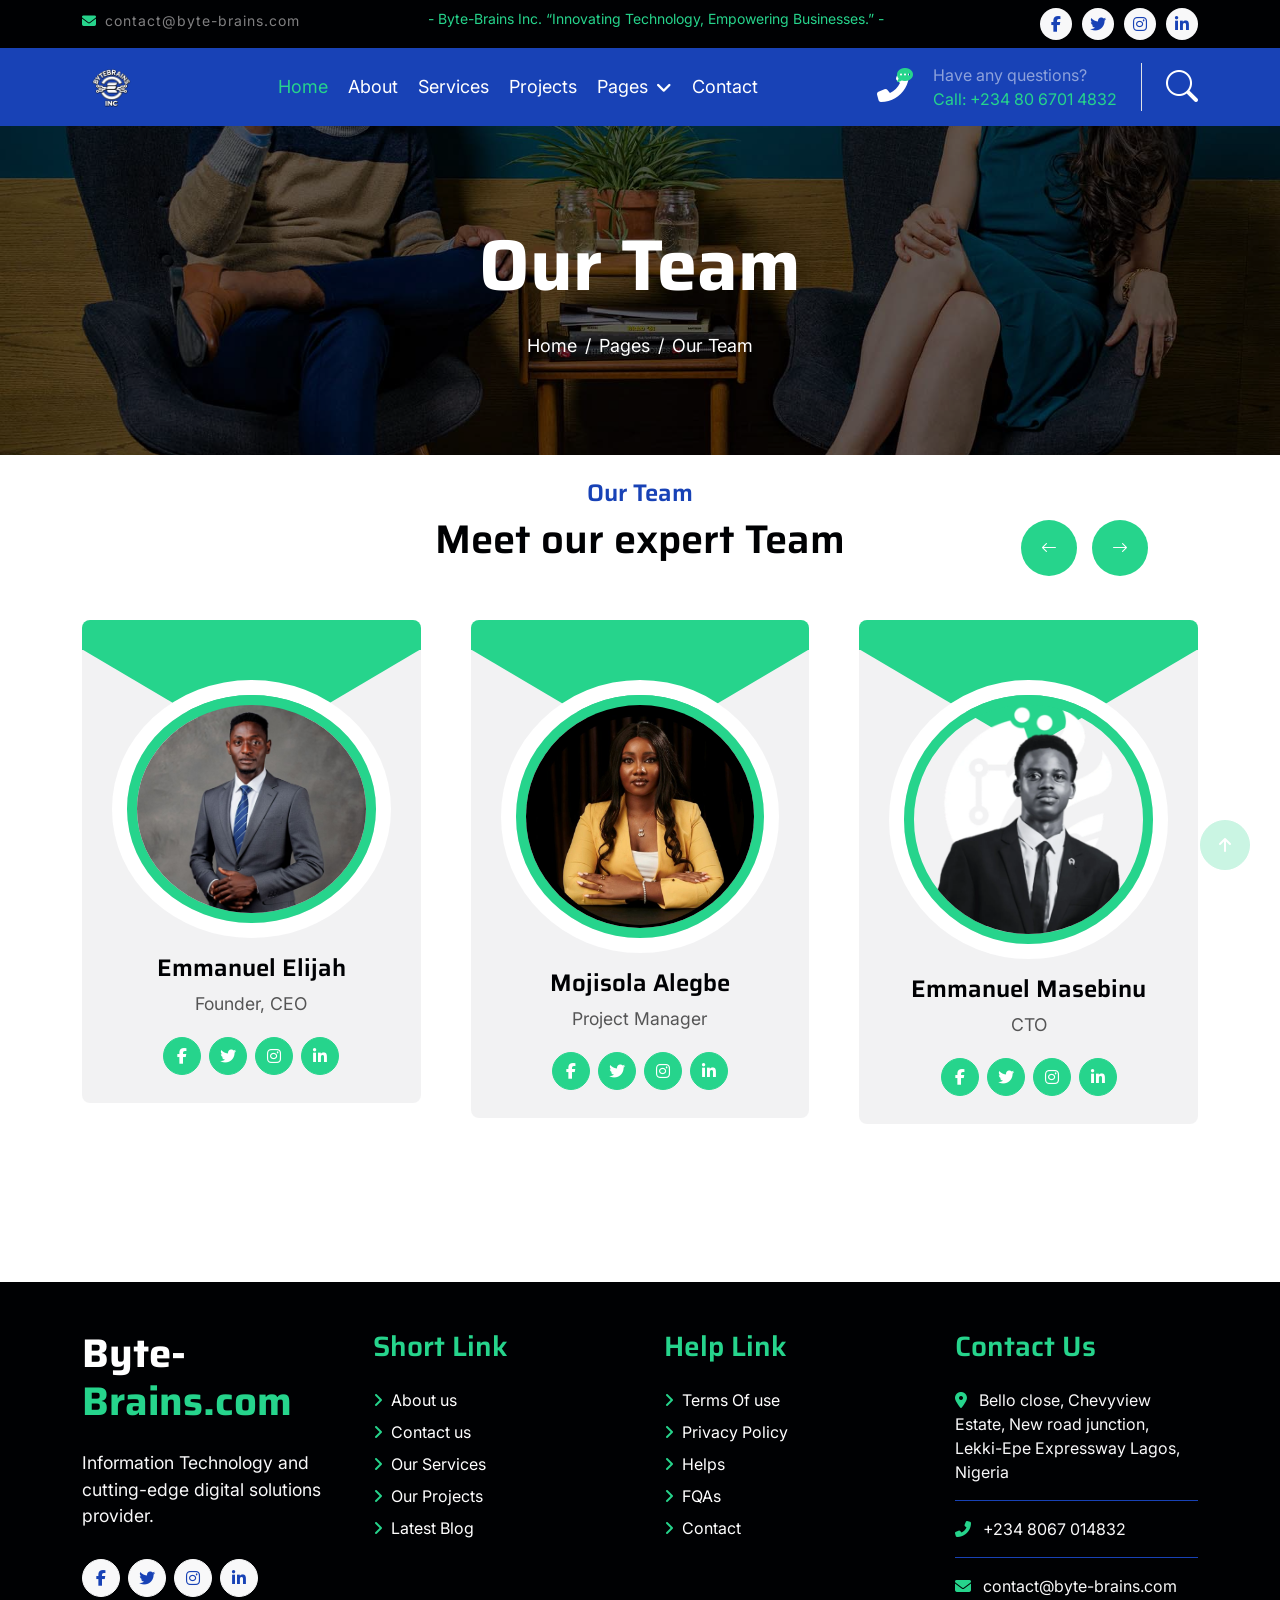
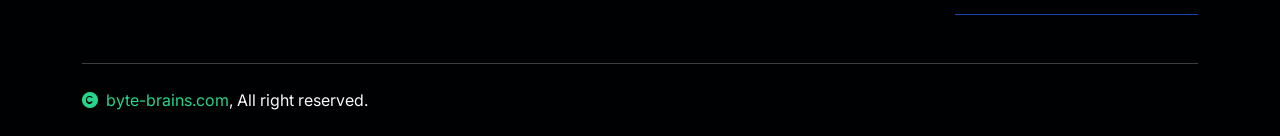
<file: team.html>
<!DOCTYPE html>
<html lang="en">

    <head>
        <meta charset="utf-8">
        <title>Byte-Brains Inc</title>
        <meta content="width=device-width, initial-scale=1.0" name="viewport">
        <meta content="" name="keywords">
        <meta content="" name="description">

        <!-- Google Web Fonts -->
        <link rel="preconnect" href="https://fonts.googleapis.com">
        <link rel="preconnect" href="https://fonts.gstatic.com" crossorigin>
        <link href="https://fonts.googleapis.com/css2?family=Inter:wght@400;500;600&family=Saira:wght@500;600;700&display=swap" rel="stylesheet"> 

        <!-- Icon Font Stylesheet -->
        <link href="https://cdnjs.cloudflare.com/ajax/libs/font-awesome/5.10.0/css/all.min.css" rel="stylesheet">
        <link href="https://cdn.jsdelivr.net/npm/bootstrap-icons@1.4.1/font/bootstrap-icons.css" rel="stylesheet">
        <link href="https://cdnjs.cloudflare.com/ajax/libs/font-awesome/6.4.0/css/all.min.css" rel="stylesheet">


        <!-- Libraries Stylesheet -->
        <link href="lib/animate/animate.min.css" rel="stylesheet">
        <link href="lib/owlcarousel/assets/owl.carousel.min.css" rel="stylesheet">

        <!-- Customized Bootstrap Stylesheet -->
        <link href="css/bootstrap.min.css" rel="stylesheet">

        <!-- Template Stylesheet -->
        <link href="css/style.css" rel="stylesheet">
    </head>

    <body>
        <!-- Spinner Start -->
        <div id="spinner" class="show position-fixed translate-middle w-100 vh-100 top-50 start-50 d-flex align-items-center justify-content-center">
            <div class="spinner-grow text-primary" role="status"></div>
        </div>
        <!-- Spinner End -->

        <!-- Topbar Start -->
        <div class="container-fluid bg-dark py-2 d-none d-md-flex">
            <div class="container">
                <div class="d-flex justify-content-between topbar">
                    <div class="top-info">
                        <small class="me-3 text-white-50"><a href="#"><i class="fas fa-envelope me-2 text-secondary"></i></a>contact@byte-brains.com</small>
                    </div>
                    <div id="note" class="text-secondary d-none d-xl-flex"><small>- Byte-Brains Inc. “Innovating Technology, Empowering Businesses.” -</small></div>
                    <div class="top-link">
                        <a href="" class="bg-light nav-fill btn btn-sm-square rounded-circle"><i class="fab fa-facebook-f text-primary"></i></a>
                        <a href="" class="bg-light nav-fill btn btn-sm-square rounded-circle"><i class="fab fa-twitter text-primary"></i></a>
                        <a href="" class="bg-light nav-fill btn btn-sm-square rounded-circle"><i class="fab fa-instagram text-primary"></i></a>
                        <a href="" class="bg-light nav-fill btn btn-sm-square rounded-circle me-0"><i class="fab fa-linkedin-in text-primary"></i></a>
                    </div>
                </div>
            </div>
        </div>
        <!-- Topbar End -->

        <!-- Navbar Start -->
        <div class="container-fluid bg-primary">
            <div class="container">
                <nav class="navbar navbar-dark navbar-expand-lg py-1">
                    <a href="index.html" class="navbar-brand">
                            <img src="img/trans.png" style="width: 60px;" alt="Byte-Brains Inc" />
                    </a>
                    <button type="button" class="navbar-toggler me-0" data-bs-toggle="collapse" data-bs-target="#navbarCollapse">
                        <span class="navbar-toggler-icon"></span>
                    </button>
                    <div class="collapse navbar-collapse bg-transparent" id="navbarCollapse">
                        <div class="navbar-nav ms-auto mx-xl-auto p-0">
                            <a href="index.html" class="nav-item nav-link active text-secondary">Home</a>
                            <a href="about.html" class="nav-item nav-link">About</a>
                            <a href="service.html" class="nav-item nav-link">Services</a>
                            <a href="project.html" class="nav-item nav-link">Projects</a>
                            <div class="nav-item dropdown">
                                <a href="#" class="nav-link dropdown-toggle" data-bs-toggle="dropdown">Pages</a>
                                <div class="dropdown-menu rounded">
                                    <a href="blog.html" class="dropdown-item">Our Blog</a>
                                    <a href="team.html" class="dropdown-item">Our Team</a>
                                    <a href="testimonial.html" class="dropdown-item">Testimonial</a>
                                    <a href="404.html" class="dropdown-item">404 Page</a>
                                </div>
                            </div>
                            <a href="contact.html" class="nav-item nav-link">Contact</a>
                        </div>
                    </div>
                    <div class="d-none d-xl-flex flex-shirink-0">
                        <div id="phone-tada" class="d-flex align-items-center justify-content-center me-4">
                            <a href="" class="position-relative animated tada infinite">
                                <i class="fa fa-phone-alt text-white fa-2x"></i>
                                <div class="position-absolute" style="top: -7px; left: 20px;">
                                    <span><i class="fa fa-comment-dots text-secondary"></i></span>
                                </div>
                            </a>
                        </div>
                        <div class="d-flex flex-column pe-4 border-end">
                            <span class="text-white-50">Have any questions?</span>
                            <span class="text-secondary">Call: +234 80 6701 4832</span>
                        </div>
                        <div class="d-flex align-items-center justify-content-center ms-4 ">
                            <a href="#"><i class="bi bi-search text-white fa-2x"></i> </a>
                        </div>
                    </div>
                </nav>
            </div>
        </div>
        <!-- Navbar End -->
        
        <!-- Page Header Start -->
        <div class="container-fluid page-header py-5">
            <div class="container text-center py-5">
                <h1 class="display-2 text-white mb-4 animated slideInDown">Our Team</h1>
                <nav aria-label="breadcrumb animated slideInDown">
                    <ol class="breadcrumb justify-content-center mb-0">
                        <li class="breadcrumb-item"><a href="#">Home</a></li>
                        <li class="breadcrumb-item"><a href="#">Pages</a></li>
                        <li class="breadcrumb-item" aria-current="page">Our Team</li>
                    </ol>
                </nav>
            </div>
        </div>
        <!-- Page Header End -->
        
        <br>
        
         <!-- Team Start -->
        <div class="container-fluid pb-5 mb-5 team">
            <div class="container pb-5">
                <div class="text-center mx-auto pb-5 wow fadeIn" data-wow-delay=".3s" style="max-width: 600px;">
                    <h4 class="text-primary">Our Team</h4>
                    <h1>Meet our expert Team</h1>
                </div>
                <div class="owl-carousel team-carousel wow fadeIn" data-wow-delay=".5s">
                    <div class="rounded team-item">
                        <div class="team-content">
                            <div class="team-img-icon">
                                <div class="team-img rounded-circle">
                                    <img src="img/ceo.jpg" class="img-fluid w-100 rounded-circle" alt="">
                                </div>
                                <div class="team-name text-center py-3">
                                    <h4 class="">Emmanuel Elijah</h4>
                                    <p class="m-0">Founder, CEO</p>
                                </div>
                                <div class="team-icon d-flex justify-content-center pb-4">
                                    <a class="btn btn-square btn-secondary text-white rounded-circle m-1" href=""><i class="fab fa-facebook-f"></i></a>
                                    <a class="btn btn-square btn-secondary text-white rounded-circle m-1" href=""><i class="fab fa-twitter"></i></a>
                                    <a class="btn btn-square btn-secondary text-white rounded-circle m-1" href=""><i class="fab fa-instagram"></i></a>
                                    <a class="btn btn-square btn-secondary text-white rounded-circle m-1" href=""><i class="fab fa-linkedin-in"></i></a>
                                </div>
                            </div>
                        </div>
                    </div>
                     <div class="rounded team-item">
                        <div class="team-content">
                            <div class="team-img-icon">
                                <div class="team-img rounded-circle">
                                    <img src="img/Screenshot_20250918-124040.jpg" class="img-fluid w-100 rounded-circle" alt="">
                                </div>
                                <div class="team-name text-center py-3">
                                    <h4 class="">Mojisola Alegbe</h4>
                                    <p class="m-0">Project Manager</p>
                                </div>
                                <div class="team-icon d-flex justify-content-center pb-4">
                                    <a class="btn btn-square btn-secondary text-white rounded-circle m-1" href=""><i class="fab fa-facebook-f"></i></a>
                                    <a class="btn btn-square btn-secondary text-white rounded-circle m-1" href=""><i class="fab fa-twitter"></i></a>
                                    <a class="btn btn-square btn-secondary text-white rounded-circle m-1" href=""><i class="fab fa-instagram"></i></a>
                                    <a class="btn btn-square btn-secondary text-white rounded-circle m-1" href=""><i class="fab fa-linkedin-in"></i></a>
                                </div>
                            </div>
                        </div>
                    </div>
                    
                    <div class="rounded team-item">
                        <div class="team-content">
                            <div class="team-img-icon">
                                <div class="team-img rounded-circle">
                                    <img src="img/coo.webp" class="img-fluid w-100 rounded-circle" alt="">
                                </div>
                                <div class="team-name text-center py-3">
                                    <h4 class="">Emmanuel Masebinu</h4>
                                    <p class="m-0">CTO</p>
                                </div>
                                <div class="team-icon d-flex justify-content-center pb-4">
                                    <a class="btn btn-square btn-secondary text-white rounded-circle m-1" href=""><i class="fab fa-facebook-f"></i></a>
                                    <a class="btn btn-square btn-secondary text-white rounded-circle m-1" href=""><i class="fab fa-twitter"></i></a>
                                    <a class="btn btn-square btn-secondary text-white rounded-circle m-1" href=""><i class="fab fa-instagram"></i></a>
                                    <a class="btn btn-square btn-secondary text-white rounded-circle m-1" href=""><i class="fab fa-linkedin-in"></i></a>
                                </div>
                            </div>
                        </div>
                    </div>
                   
                    <div class="rounded team-item">
                        <div class="team-content">
                            <div class="team-img-icon">
                                <div class="team-img rounded-circle">
                                    <img src="img/co.png" class="img-fluid w-100 rounded-circle" alt="">
                                </div>
                                <div class="team-name text-center py-3">
                                    <h4 class="">Muhammad Mustapha</h4>
                                    <p class="m-0">Engineer</p>
                                </div>
                                <div class="team-icon d-flex justify-content-center pb-4">
                                    <a class="btn btn-square btn-secondary text-white rounded-circle m-1" href=""><i class="fab fa-facebook-f"></i></a>
                                    <a class="btn btn-square btn-secondary text-white rounded-circle m-1" href=""><i class="fab fa-twitter"></i></a>
                                    <a class="btn btn-square btn-secondary text-white rounded-circle m-1" href=""><i class="fab fa-instagram"></i></a>
                                    <a class="btn btn-square btn-secondary text-white rounded-circle m-1" href=""><i class="fab fa-linkedin-in"></i></a>
                                </div>
                            </div>
                        </div>
                    </div>
            
                </div>
            </div>
        </div>
        <!-- Team End -->


        <!-- Footer Start -->
         <div class="container-fluid footer bg-dark wow fadeIn" data-wow-delay=".3s">
            <div class="container pt-5 pb-4">
                <div class="row g-5">
                    <div class="col-lg-3 col-md-6">
                        <a href="index.html">
                            <h1 class="text-white fw-bold d-block">Byte-<span class="text-secondary">Brains.com</span> </h1>
                        </a>
                        <p class="mt-4 text-light">Information Technology and cutting-edge digital solutions provider.</p>
                        <div class="d-flex hightech-link">
                            <a href="https://www.facebook.com" class="btn-light nav-fill btn btn-square rounded-circle me-2"><i class="fab fa-facebook-f text-primary"></i></a>
                            <a href="https://twitter.com" class="btn-light nav-fill btn btn-square rounded-circle me-2"><i class="fab fa-twitter text-primary"></i></a>
                            <a href="https://www.instagram.com/" class="btn-light nav-fill btn btn-square rounded-circle me-2"><i class="fab fa-instagram text-primary"></i></a>
                            <a href="https://www.linkedin.com" class="btn-light nav-fill btn btn-square rounded-circle me-0"><i class="fab fa-linkedin-in text-primary"></i></a>
                        </div>
                    </div>
                    <div class="col-lg-3 col-md-6">
                        <a href="#" class="h3 text-secondary">Short Link</a>
                        <div class="mt-4 d-flex flex-column short-link">
                            <a href="about.html" class="mb-2 text-white"><i class="fas fa-angle-right text-secondary me-2"></i>About us</a>
                            <a href="contact.html" class="mb-2 text-white"><i class="fas fa-angle-right text-secondary me-2"></i>Contact us</a>
                            <a href="service.html" class="mb-2 text-white"><i class="fas fa-angle-right text-secondary me-2"></i>Our Services</a>
                            <a href="project.html" class="mb-2 text-white"><i class="fas fa-angle-right text-secondary me-2"></i>Our Projects</a>
                            <a href="blog.html" class="mb-2 text-white"><i class="fas fa-angle-right text-secondary me-2"></i>Latest Blog</a>
                        </div>
                    </div>
                    <div class="col-lg-3 col-md-6">
                        <a href="#" class="h3 text-secondary">Help Link</a>
                        <div class="mt-4 d-flex flex-column help-link">
                            <a href="" class="mb-2 text-white"><i class="fas fa-angle-right text-secondary me-2"></i>Terms Of use</a>
                            <a href="" class="mb-2 text-white"><i class="fas fa-angle-right text-secondary me-2"></i>Privacy Policy</a>
                            <a href="" class="mb-2 text-white"><i class="fas fa-angle-right text-secondary me-2"></i>Helps</a>
                            <a href="" class="mb-2 text-white"><i class="fas fa-angle-right text-secondary me-2"></i>FQAs</a>
                            <a href="" class="mb-2 text-white"><i class="fas fa-angle-right text-secondary me-2"></i>Contact</a>
                        </div>
                    </div>
                    <div class="col-lg-3 col-md-6">
                        <a href="#" class="h3 text-secondary">Contact Us</a>
                        <div class="text-white mt-4 d-flex flex-column contact-link">
                            <a href="#" class="pb-3 text-light border-bottom border-primary"><i class="fas fa-map-marker-alt text-secondary me-2"></i> Bello close, Chevyview Estate, New road junction, Lekki-Epe Expressway Lagos, Nigeria</a>
                            <a href="#" class="py-3 text-light border-bottom border-primary"><i class="fas fa-phone-alt text-secondary me-2"></i> +234 8067 014832</a>
                            <a href="#" class="py-3 text-light border-bottom border-primary"><i class="fas fa-envelope text-secondary me-2"></i> contact@byte-brains.com</a>
                        </div>
                    </div>
                </div>
                <hr class="text-light mt-5 mb-4">
                <div class="row">
                    <div class="col-md-6 text-center text-md-start">
                        <span class="text-light"><a href="www.byte-brains.com" class="text-secondary"><i class="fas fa-copyright text-secondary me-2"></i>byte-brains.com</a>, All right reserved.</span>
                    </div>
                    <div class="col-md-6 text-center text-md-end">
                        <!--/*** This template is free as long as you keep the footer author’s credit link/attribution link/backlink. If you'd like to use the template without the footer author’s credit link/attribution link/backlink, you can purchase the Credit Removal License from "https://htmlcodex.com/credit-removal". Thank you for your support. ***/-->
                    </div>
                </div>
            </div>
        </div>
        <!-- Footer End -->



        <!-- Back to Top -->
        <a href="#" class="btn btn-secondary btn-square rounded-circle back-to-top"><i class="fa fa-arrow-up text-white"></i></a>

        
        <!-- JavaScript Libraries -->
        <script src="https://ajax.googleapis.com/ajax/libs/jquery/3.6.4/jquery.min.js"></script>
        <script src="https://cdn.jsdelivr.net/npm/bootstrap@5.0.0/dist/js/bootstrap.bundle.min.js"></script>
        <script src="lib/wow/wow.min.js"></script>
        <script src="lib/easing/easing.min.js"></script>
        <script src="lib/waypoints/waypoints.min.js"></script>
        <script src="lib/owlcarousel/owl.carousel.min.js"></script>

        <!-- Template Javascript -->
        <script src="js/main.js"></script>
    </body>

</html>
</file>
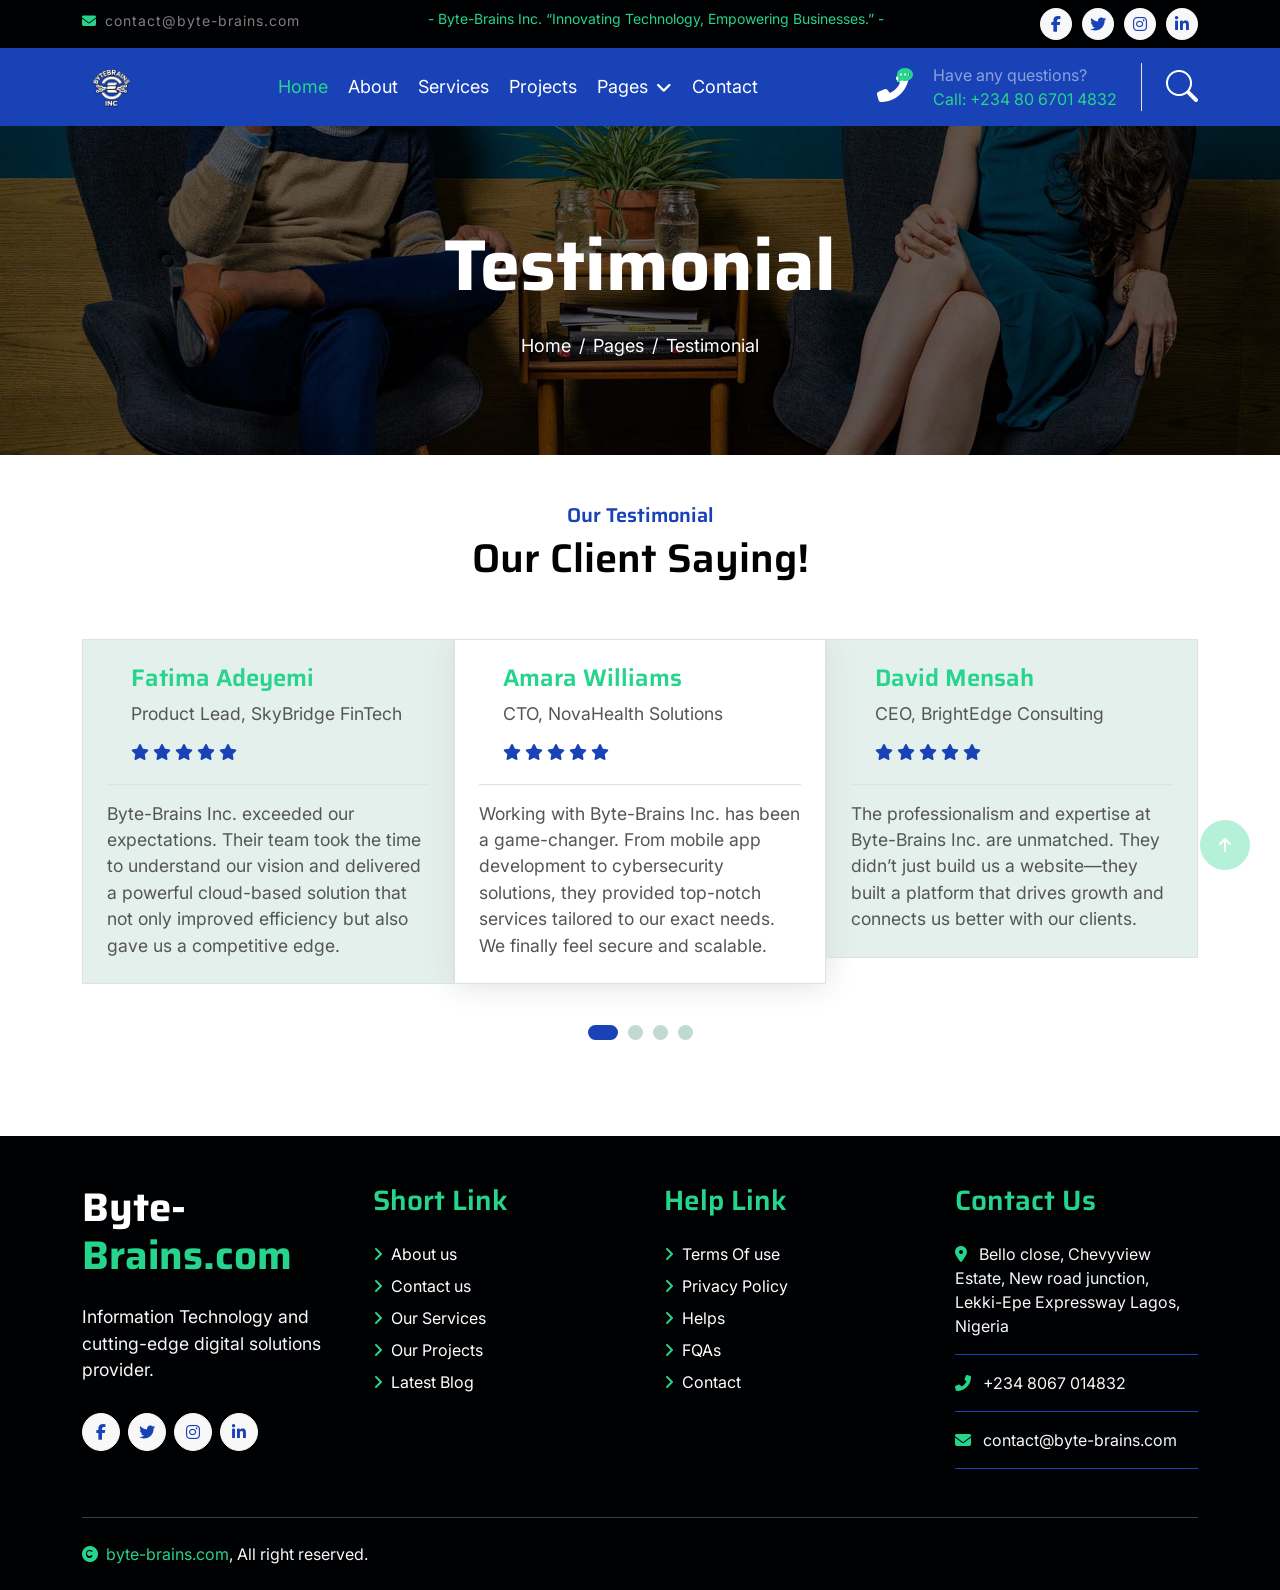
<file: testimonial.html>
<!DOCTYPE html>
<html lang="en">

    <head>
        <meta charset="utf-8">
        <title>Byte-Brains Inc</title>
        <meta content="width=device-width, initial-scale=1.0" name="viewport">
        <meta content="" name="keywords">
        <meta content="" name="description">

        <!-- Google Web Fonts -->
        <link rel="preconnect" href="https://fonts.googleapis.com">
        <link rel="preconnect" href="https://fonts.gstatic.com" crossorigin>
        <link href="https://fonts.googleapis.com/css2?family=Inter:wght@400;500;600&family=Saira:wght@500;600;700&display=swap" rel="stylesheet"> 

        <!-- Icon Font Stylesheet -->
        <link href="https://cdnjs.cloudflare.com/ajax/libs/font-awesome/5.10.0/css/all.min.css" rel="stylesheet">
        <link href="https://cdn.jsdelivr.net/npm/bootstrap-icons@1.4.1/font/bootstrap-icons.css" rel="stylesheet">
        <link href="https://cdnjs.cloudflare.com/ajax/libs/font-awesome/6.4.0/css/all.min.css" rel="stylesheet">


        <!-- Libraries Stylesheet -->
        <link href="lib/animate/animate.min.css" rel="stylesheet">
        <link href="lib/owlcarousel/assets/owl.carousel.min.css" rel="stylesheet">

        <!-- Customized Bootstrap Stylesheet -->
        <link href="css/bootstrap.min.css" rel="stylesheet">

        <!-- Template Stylesheet -->
        <link href="css/style.css" rel="stylesheet">
    </head>

    <body>
        <!-- Spinner Start -->
        <div id="spinner" class="show position-fixed translate-middle w-100 vh-100 top-50 start-50 d-flex align-items-center justify-content-center">
            <div class="spinner-grow text-primary" role="status"></div>
        </div>
        <!-- Spinner End -->

        <!-- Topbar Start -->
        <div class="container-fluid bg-dark py-2 d-none d-md-flex">
            <div class="container">
                <div class="d-flex justify-content-between topbar">
                    <div class="top-info">
                        <small class="me-3 text-white-50"><a href="#"><i class="fas fa-envelope me-2 text-secondary"></i></a>contact@byte-brains.com</small>
                    </div>
                    <div id="note" class="text-secondary d-none d-xl-flex"><small>- Byte-Brains Inc. “Innovating Technology, Empowering Businesses.” -</small></div>
                    <div class="top-link">
                        <a href="" class="bg-light nav-fill btn btn-sm-square rounded-circle"><i class="fab fa-facebook-f text-primary"></i></a>
                        <a href="" class="bg-light nav-fill btn btn-sm-square rounded-circle"><i class="fab fa-twitter text-primary"></i></a>
                        <a href="" class="bg-light nav-fill btn btn-sm-square rounded-circle"><i class="fab fa-instagram text-primary"></i></a>
                        <a href="" class="bg-light nav-fill btn btn-sm-square rounded-circle me-0"><i class="fab fa-linkedin-in text-primary"></i></a>
                    </div>
                </div>
            </div>
        </div>
        <!-- Topbar End -->

        <!-- Navbar Start -->
        <div class="container-fluid bg-primary">
            <div class="container">
                <nav class="navbar navbar-dark navbar-expand-lg py-1">
                    <a href="index.html" class="navbar-brand">
                            <img src="img/trans.png" style="width: 60px;" alt="Byte-Brains Inc" />
                    </a>
                    <button type="button" class="navbar-toggler me-0" data-bs-toggle="collapse" data-bs-target="#navbarCollapse">
                        <span class="navbar-toggler-icon"></span>
                    </button>
                    <div class="collapse navbar-collapse bg-transparent" id="navbarCollapse">
                        <div class="navbar-nav ms-auto mx-xl-auto p-0">
                            <a href="index.html" class="nav-item nav-link active text-secondary">Home</a>
                            <a href="about.html" class="nav-item nav-link">About</a>
                            <a href="service.html" class="nav-item nav-link">Services</a>
                            <a href="project.html" class="nav-item nav-link">Projects</a>
                            <div class="nav-item dropdown">
                                <a href="#" class="nav-link dropdown-toggle" data-bs-toggle="dropdown">Pages</a>
                                <div class="dropdown-menu rounded">
                                    <a href="blog.html" class="dropdown-item">Our Blog</a>
                                    <a href="team.html" class="dropdown-item">Our Team</a>
                                    <a href="testimonial.html" class="dropdown-item">Testimonial</a>
                                    <a href="404.html" class="dropdown-item">404 Page</a>
                                </div>
                            </div>
                            <a href="contact.html" class="nav-item nav-link">Contact</a>
                        </div>
                    </div>
                    <div class="d-none d-xl-flex flex-shirink-0">
                        <div id="phone-tada" class="d-flex align-items-center justify-content-center me-4">
                            <a href="" class="position-relative animated tada infinite">
                                <i class="fa fa-phone-alt text-white fa-2x"></i>
                                <div class="position-absolute" style="top: -7px; left: 20px;">
                                    <span><i class="fa fa-comment-dots text-secondary"></i></span>
                                </div>
                            </a>
                        </div>
                        <div class="d-flex flex-column pe-4 border-end">
                            <span class="text-white-50">Have any questions?</span>
                            <span class="text-secondary">Call: +234 80 6701 4832</span>
                        </div>
                        <div class="d-flex align-items-center justify-content-center ms-4 ">
                            <a href="#"><i class="bi bi-search text-white fa-2x"></i> </a>
                        </div>
                    </div>
                </nav>
            </div>
        </div>
        <!-- Navbar End -->
        
        <!-- Page Header Start -->
        <div class="container-fluid page-header py-5">
            <div class="container text-center py-5">
                <h1 class="display-2 text-white mb-4 animated slideInDown">Testimonial</h1>
                <nav aria-label="breadcrumb animated slideInDown">
                    <ol class="breadcrumb justify-content-center mb-0">
                        <li class="breadcrumb-item"><a href="#">Home</a></li>
                        <li class="breadcrumb-item"><a href="#">Pages</a></li>
                        <li class="breadcrumb-item" aria-current="page">Testimonial</li>
                    </ol>
                </nav>
            </div>
        </div>
        <!-- Page Header End -->

      <!-- Testimonial Start -->
        <div class="container-fluid testimonial py-5 mb-5">
            <div class="container">
                <div class="text-center mx-auto pb-5 wow fadeIn" data-wow-delay=".3s" style="max-width: 600px;">
                    <h5 class="text-primary">Our Testimonial</h5>
                    <h1>Our Client Saying!</h1>
                </div>
                <div class="owl-carousel testimonial-carousel wow fadeIn" data-wow-delay=".5s">
                    <div class="testimonial-item border p-4">
                        <div class="d-flex align-items-center">
                            <div class="">
                            </div>
                            <div class="ms-4">
                                <h4 class="text-secondary">Amara Williams</h4>
                                <p class="m-0 pb-3">CTO, NovaHealth Solutions</p>
                                <div class="d-flex pe-5">
                                    <i class="fas fa-star me-1 text-primary"></i>
                                    <i class="fas fa-star me-1 text-primary"></i>
                                    <i class="fas fa-star me-1 text-primary"></i>
                                    <i class="fas fa-star me-1 text-primary"></i>
                                    <i class="fas fa-star me-1 text-primary"></i>
                                </div>
                            </div>
                        </div>
                        <div class="border-top mt-4 pt-3">
                            <p class="mb-0">Working with Byte-Brains Inc. has been a game-changer. From mobile app development to cybersecurity solutions, they provided top-notch services tailored to our exact needs. We finally feel secure and scalable.</p>
                        </div>
                    </div>
                    <div class="testimonial-item border p-4">
                        <div class=" d-flex align-items-center">
                            <div class="">
                            </div>
                            <div class="ms-4">
                                <h4 class="text-secondary">David Mensah</h4>
                                <p class="m-0 pb-3">CEO, BrightEdge Consulting</p>
                                <div class="d-flex pe-5">
                                    <i class="fas fa-star me-1 text-primary"></i>
                                    <i class="fas fa-star me-1 text-primary"></i>
                                    <i class="fas fa-star me-1 text-primary"></i>
                                    <i class="fas fa-star me-1 text-primary"></i>
                                    <i class="fas fa-star me-1 text-primary"></i>
                                </div>
                            </div>
                        </div>
                        <div class="border-top mt-4 pt-3">
                            <p class="mb-0">The professionalism and expertise at Byte-Brains Inc. are unmatched. They didn’t just build us a website—they built a platform that drives growth and connects us better with our clients.</p>
                        </div>
                    </div>
                    <div class="testimonial-item border p-4">
                        <div class=" d-flex align-items-center">
                            <div class="">
                            </div>
                            <div class="ms-4">
                                <h4 class="text-secondary">Chinonso Okafor</h4>
                                <p class="m-0 pb-3">Operations Manager, GreenField Logistics Ltd.</p>
                                <div class="d-flex pe-5">
                                    <i class="fas fa-star me-1 text-primary"></i>
                                    <i class="fas fa-star me-1 text-primary"></i>
                                    <i class="fas fa-star me-1 text-primary"></i>
                                    <i class="fas fa-star me-1 text-primary"></i>
                                    <i class="fas fa-star me-1 text-primary"></i>
                                </div>
                            </div>
                        </div>
                        <div class="border-top mt-4 pt-3">
                            <p class="mb-0">Byte-Brains Inc. completely transformed our digital operations. Their team delivered a custom enterprise solution that streamlined our processes and boosted productivity across all departments.</p>
                        </div>
                    </div>
                    <div class="testimonial-item border p-4">
                        <div class=" d-flex align-items-center">
                            <div class="">
                            </div>
                            <div class="ms-4">
                                <h4 class="text-secondary">Fatima Adeyemi</h4>
                                <p class="m-0 pb-3">Product Lead, SkyBridge FinTech</p>
                                <div class="d-flex pe-5">
                                    <i class="fas fa-star me-1 text-primary"></i>
                                    <i class="fas fa-star me-1 text-primary"></i>
                                    <i class="fas fa-star me-1 text-primary"></i>
                                    <i class="fas fa-star me-1 text-primary"></i>
                                    <i class="fas fa-star me-1 text-primary"></i>
                                </div>
                            </div>
                        </div>
                        <div class="border-top mt-4 pt-3">
                            <p class="mb-0">Byte-Brains Inc. exceeded our expectations. Their team took the time to understand our vision and delivered a powerful cloud-based solution that not only improved efficiency but also gave us a competitive edge.</p>
                        </div>
                    </div>
                </div>
            </div>
        </div>

        <!-- Testimonial End -->


        <!-- Footer Start -->
         <div class="container-fluid footer bg-dark wow fadeIn" data-wow-delay=".3s">
            <div class="container pt-5 pb-4">
                <div class="row g-5">
                    <div class="col-lg-3 col-md-6">
                        <a href="index.html">
                            <h1 class="text-white fw-bold d-block">Byte-<span class="text-secondary">Brains.com</span> </h1>
                        </a>
                        <p class="mt-4 text-light">Information Technology and cutting-edge digital solutions provider.</p>
                        <div class="d-flex hightech-link">
                            <a href="https://www.facebook.com" class="btn-light nav-fill btn btn-square rounded-circle me-2"><i class="fab fa-facebook-f text-primary"></i></a>
                            <a href="https://twitter.com" class="btn-light nav-fill btn btn-square rounded-circle me-2"><i class="fab fa-twitter text-primary"></i></a>
                            <a href="https://www.instagram.com/" class="btn-light nav-fill btn btn-square rounded-circle me-2"><i class="fab fa-instagram text-primary"></i></a>
                            <a href="https://www.linkedin.com" class="btn-light nav-fill btn btn-square rounded-circle me-0"><i class="fab fa-linkedin-in text-primary"></i></a>
                        </div>
                    </div>
                    <div class="col-lg-3 col-md-6">
                        <a href="#" class="h3 text-secondary">Short Link</a>
                        <div class="mt-4 d-flex flex-column short-link">
                            <a href="about.html" class="mb-2 text-white"><i class="fas fa-angle-right text-secondary me-2"></i>About us</a>
                            <a href="contact.html" class="mb-2 text-white"><i class="fas fa-angle-right text-secondary me-2"></i>Contact us</a>
                            <a href="service.html" class="mb-2 text-white"><i class="fas fa-angle-right text-secondary me-2"></i>Our Services</a>
                            <a href="project.html" class="mb-2 text-white"><i class="fas fa-angle-right text-secondary me-2"></i>Our Projects</a>
                            <a href="blog.html" class="mb-2 text-white"><i class="fas fa-angle-right text-secondary me-2"></i>Latest Blog</a>
                        </div>
                    </div>
                    <div class="col-lg-3 col-md-6">
                        <a href="#" class="h3 text-secondary">Help Link</a>
                        <div class="mt-4 d-flex flex-column help-link">
                            <a href="" class="mb-2 text-white"><i class="fas fa-angle-right text-secondary me-2"></i>Terms Of use</a>
                            <a href="" class="mb-2 text-white"><i class="fas fa-angle-right text-secondary me-2"></i>Privacy Policy</a>
                            <a href="" class="mb-2 text-white"><i class="fas fa-angle-right text-secondary me-2"></i>Helps</a>
                            <a href="" class="mb-2 text-white"><i class="fas fa-angle-right text-secondary me-2"></i>FQAs</a>
                            <a href="" class="mb-2 text-white"><i class="fas fa-angle-right text-secondary me-2"></i>Contact</a>
                        </div>
                    </div>
                    <div class="col-lg-3 col-md-6">
                        <a href="#" class="h3 text-secondary">Contact Us</a>
                        <div class="text-white mt-4 d-flex flex-column contact-link">
                            <a href="#" class="pb-3 text-light border-bottom border-primary"><i class="fas fa-map-marker-alt text-secondary me-2"></i> Bello close, Chevyview Estate, New road junction, Lekki-Epe Expressway Lagos, Nigeria</a>
                            <a href="#" class="py-3 text-light border-bottom border-primary"><i class="fas fa-phone-alt text-secondary me-2"></i> +234 8067 014832</a>
                            <a href="#" class="py-3 text-light border-bottom border-primary"><i class="fas fa-envelope text-secondary me-2"></i> contact@byte-brains.com</a>
                        </div>
                    </div>
                </div>
                <hr class="text-light mt-5 mb-4">
                <div class="row">
                    <div class="col-md-6 text-center text-md-start">
                        <span class="text-light"><a href="www.byte-brains.com" class="text-secondary"><i class="fas fa-copyright text-secondary me-2"></i>byte-brains.com</a>, All right reserved.</span>
                    </div>
                    <div class="col-md-6 text-center text-md-end">
                        <!--/*** This template is free as long as you keep the footer author’s credit link/attribution link/backlink. If you'd like to use the template without the footer author’s credit link/attribution link/backlink, you can purchase the Credit Removal License from "https://htmlcodex.com/credit-removal". Thank you for your support. ***/-->
                    </div>
                </div>
            </div>
        </div>
        <!-- Footer End -->



        <!-- Back to Top -->
        <a href="#" class="btn btn-secondary btn-square rounded-circle back-to-top"><i class="fa fa-arrow-up text-white"></i></a>

        
        <!-- JavaScript Libraries -->
        <script src="https://ajax.googleapis.com/ajax/libs/jquery/3.6.4/jquery.min.js"></script>
        <script src="https://cdn.jsdelivr.net/npm/bootstrap@5.0.0/dist/js/bootstrap.bundle.min.js"></script>
        <script src="lib/wow/wow.min.js"></script>
        <script src="lib/easing/easing.min.js"></script>
        <script src="lib/waypoints/waypoints.min.js"></script>
        <script src="lib/owlcarousel/owl.carousel.min.js"></script>

        <!-- Template Javascript -->
        <script src="js/main.js"></script>
    </body>

</html>
</file>
<file: css/style.css>
/*** Spinner Start ***/

#spinner {
    opacity: 0;
    visibility: hidden;
    transition: opacity .8s ease-out, visibility 0s linear .5s;
    z-index: 99999;
 }

 #spinner.show {
     transition: opacity .8s ease-out, visibility 0s linear .0s;
     visibility: visible;
     opacity: 1;
 }

/*** Spinner End ***



/*** Button Start ***/
.btn {
    font-weight: 600;
    transition: .5s;
}

.btn-square {
    width: 38px;
    height: 38px;
}

.btn-sm-square {
    width: 32px;
    height: 32px;
}

.btn-md-square {
    width: 46px;
    height: 46px;
}

.btn-lg-square {
    width: 58px;
    height: 58px;
}

.btn-square,
.btn-sm-square,
.btn-md-square,
.btn-lg-square {
    padding: 0;
    display: flex;
    align-items: center;
    justify-content: center;
    font-weight: normal;
}

.back-to-top {
    position: fixed;
    width: 50px;
    height: 50px;
    right: 30px;
    bottom: 30px;
    z-index: 99;
}

/*** Button End ***/


/*** Topbar Start ***/

.topbar .top-info {
    letter-spacing: 1px;
}

.topbar .top-link {
    display: flex;
    align-items: center;
    justify-content: center;
}

.topbar .top-link a {
    margin-right: 10px;
}

#note {
    width: 500px;
    overflow: hidden;
}

#note small {
    position: relative;
    display: inline-block;
    animation: mymove 5s infinite;
    animation-timing-function: all;
}

@keyframes mymove {
    from {left: -100%;}
    to {left: 100%;}
}

/*** Topbar End ***/


/*** Navbar Start ***/
.navbar .navbar-nav {
    padding: 15px 0;
}

.navbar .navbar-nav .nav-link {
    padding: 10px;
    color: var(--bs-white);
    font-size: 18px;
    outline: none;
    
}

.navbar .navbar-nav .nav-link:hover,
.navbar .navbar-nav .nav-link.active {
    color: var(--bs-secondary) !important;
}

.navbar .dropdown-toggle::after {
    border: none;
    content: "\f107";
    font-family: "font awesome 5 free";
    font-weight: 900;
    vertical-align: middle;
    margin-left: 8px;
}

@media (min-width: 992px) {
    .navbar .nav-item .dropdown-menu {
        display: block;
        visibility: hidden;
        top: 100%;
        transform: rotateX(-75deg);
        transform-origin: 0% 0%;
        transition: .5s;
        opacity: 0;
    }
}

.navbar .nav-item:hover .dropdown-menu {
    transform: rotateX(0deg);
    visibility: visible;
    transition: .5s;
    opacity: 1;
}

/*** Navbar End ***/


/*** Carousel Start ***/

.carousel-item {
    position: relative;
}

.carousel-item::after {
    content: "";
    width: 100%;
    height: 100%;
    position: absolute;
    top: 0;
    left: 0;
    background: rgba(0, 0, 0, .6);
}

.carousel-caption {
    height: 100%;
    display: flex;
    align-items: center;
    justify-content: center;
    z-index: 1;
}

.carousel-item p {
    max-width: 700px;
    margin: 0 auto 35px auto;
}

.carousel-control-prev {
    width: 90px;
    height: 60px;
    position: absolute;
    top: 50%;
    left: 0;
    background: var(--bs-primary);
    border-radius: 0 50px 50px 0;
    opacity: 1;
}

.carousel-control-prev:hover {
    background: var(--bs-secondary);
    transition: .20s;
}

.carousel-control-next {
    width: 90px;
    height: 60px;
    position: absolute;
    top: 50%;
    right: 0;
    background: var(--bs-primary);
    border-radius: 50px 0 0 50px;
    opacity: 1;
}

.carousel-control-next:hover {
    background: var(--bs-secondary);
    transition: .8s;
}

.carousel-caption .carousel-content a button.carousel-content-btn1 {
    background: var(--bs-secondary);
    color: var(--bs-dark);
    opacity: 1;
    border: 0;
    border-radius: 20px;
}

.carousel-caption .carousel-content a button.carousel-content-btn1:hover {
    background: var(--bs-primary);
    color: #ffffff;
    border: 0;
    opacity: 1;
    transition: 1s;
    border-radius: 20px;
}

.carousel-caption .carousel-content a button.carousel-content-btn2 {
    background: var(--bs-primary);
    color: var(--bs-white);
    opacity: 1;
    border: 0;
    border-radius: 20px;
}

.carousel-caption .carousel-content a button.carousel-content-btn2:hover {
    background: var(--bs-secondary);
    color: var(--bs-dark);
    border: 0;
    opacity: 1;
    transition: 1s;
    border-radius: 20px;
}

#carouselId .carousel-indicators li {
    width: 30px;
    height: 10px;
    background: var(--bs-primary);
    margin: 10px;
    border-radius: 30px;
    opacity: 1;
}

#carouselId .carousel-indicators li:hover {
    background: var(--bs-secondary);
    opacity: 1;
}

@media (max-width: 992px) {
    .carousel-item {
        min-height: 500px;
    }
    
    .carousel-item img {
        min-height: 500px;
        object-fit: cover;
    }

    .carousel-item h1 {
        font-size: 40px !important;
    }

    .carousel-item p {
        font-size: 16px !important;
    }
}

@media (max-width: 768px) {
    .carousel-item {
        min-height: 400px;
    }
    
    .carousel-item img {
        min-height: 400px;
        object-fit: cover;
    }

    .carousel-item h1 {
        font-size: 28px !important;
    }

    .carousel-item p {
        font-size: 14px !important;
    }
}

.page-header {
    background: linear-gradient(rgba(0, 0, 0, .6), rgba(0, 0, 0, .6)), url(../img/carousel-1.jpg) center center no-repeat;
    background-size: cover;
}

.page-header .breadcrumb-item+.breadcrumb-item::before {
    color: var(--bs-white);
}

.page-header .breadcrumb-item,
.page-header .breadcrumb-item a {
    font-size: 18px;
    color: var(--bs-white);
}

/*** Carousel End ***/


/*** Services Start ***/

.services .services-item {
    box-shadow: 0 0 60px rgba(0, 0, 0, .2);
    width: 100%;
    height: 100%;
    border-radius: 10px;
    padding: 10px 0;
    position: relative;
}


.services-content::after {
    position: absolute;
    content: "";
    width: 100%;
    height: 0;
    top: 0;
    left: 0;
    border-radius: 10px 10px 0 0;
    background: rgba(3, 43, 243, 0.8);
    transition: .5s;
}

.services-content::after {
    top: 0;
    bottom: auto;
    border-radius: 10px 10px 10px 10px;
}

.services-item:hover .services-content::after {
    height: 100%;
    opacity: 1;
    transition: .5s;
}

.services-item:hover .services-content-icon {
    position: relative;
    z-index: 2;
}

.services-item .services-content-icon i,
.services-item .services-content-icon p {
    transition: .5s;
}

.services-item:hover .services-content-icon i {
    color: var(--bs-secondary) !important;
}

.services-item:hover .services-content-icon p {
    color: var(--bs-white);
}

/*** Services End ***/


/*** Project Start ***/

.project-img {
    position: relative;
    padding: 15px;
}

.project-img::before {
    content: "";
    position: absolute;
    width: 150px;
    height: 150px;
    top: 0;
    left: 0;
    background: var(--bs-secondary);
    border-radius: 10px;
    opacity: 1;
    z-index: -1;
    transition: .5s;
}

.project-img::after {
    content: "";
    width: 150px;
    height: 150px;
    position: absolute;
    right: 0;
    bottom: 0;
    background: var(--bs-primary);
    border-radius: 10px;
    opacity: 1;
    z-index: -1;
    transition: .5s;
}

.project-content {
    position: absolute;
    width: 100%;
    height: 100%;
    top: 0;
    left: 0;
    display: flex;
    align-items: center;
    justify-content: center;
    opacity: 0;
}

.project-content a {
    display: inline-block;
    padding: 20px 25px;
    background: var(--bs-primary);
    border-radius: 10px;
}

.project-item:hover .project-content {
    opacity: 1;
    transition: .5s;
}

.project-item:hover .project-img::before,
.project-item:hover .project-img::after {
    opacity: 0;
}

/*** Project End ***/


/*** Blog Start ***/
.blog-item .blog-btn {
    z-index: 2;
}

.blog-btn .blog-btn-icon {
    height: 50px;
    position: relative;
    overflow: hidden;
}

.blog-btn-icon .blog-icon-2 {
    display: flex;
    position: absolute;
    top: 6px;
    left: -140px;
    
}

.blog-btn-icon:hover .blog-icon-2 {
    transition: 1s;
    left: 5px;
    top: 6px;
    padding-bottom: 5px;
}
.blog-icon-1 {
    position: relative;
    top: -4px;
}
.blog-btn-icon:hover .blog-icon-1 {
    top: 0;
    right: -140px;
    transition: 1s;
}

/*** Blog End ***/


section {
      padding: 60px 20px;
      text-align: center;
    }
    h2 {
      font-size: 2.5rem;
      color: #0a3d62;
      margin-bottom: 15px;
    }
    p {
      max-width: 800px;
      margin: 0 auto 30px;
      font-size: 1.1rem;
      color: #555;
    }
    .cards {
      display: grid;
      grid-template-columns: repeat(auto-fit, minmax(250px, 1fr));
      gap: 25px;
      margin-top: 40px;
    }
    .card {
      background: #fff;
      border-radius: 12px;
      padding: 30px 20px;
      box-shadow: 0 6px 15px rgba(0,0,0,0.1);
      transition: transform 0.3s ease, box-shadow 0.3s ease;
    }
    .card:hover {
      transform: translateY(-8px);
      box-shadow: 0 10px 20px rgba(0,0,0,0.15);
    }
    .card h3 {
      font-size: 1.5rem;
      color: #1e3799;
      margin-bottom: 15px;
    }
    .card p {
      font-size: 1rem;
      color: #666;
    }
    @media(max-width:768px){
      h2{font-size:2rem;}
      p{font-size:1rem;}
    }

/*** Team Start ***/

.team-item {
    border-top: 30px solid var(--bs-secondary) !important;
    background: rgba(239, 239, 241, 0.8);
}

.team-content::before {
    height: 200px;
    display: block;
    content: "";
    position: relative;
    top: -101px;
    background: var(--bs-secondary);
    clip-path: polygon(50% 50%, 100% 50%, 50% 100%, 0% 50%);
    padding: 60px;
    opacity: 1;
}

.team-img-icon {
    position: relative;
    margin-top: -200px;
    padding: 30px;
    padding-bottom: 0;
}

.team-img {
    border: 15px solid var(--bs-white);
}

.team-img img {
    border: 10px solid var(--bs-secondary);
    transition: .5s;
}

.team-item:hover h4 {
    color: var(--bs-primary);
    transition: .5s;
}

.team-item:hover .team-img img {
    transform: scale(1.05);
    border: 10px solid var(--bs-secondary);
}

.team-carousel .owl-stage {
    position: relative;
    width: 100%;
    height: 100%;
}

.team-carousel .owl-nav {
    position: absolute;
    top: -100px;
    right: 50px;
    display: flex;
}

.team-carousel .owl-nav .owl-prev,
.team-carousel .owl-nav .owl-next {
    width: 56px;
    height: 56px;
    border-radius: 56px;
    margin-left: 15px;
    background: var(--bs-secondary);
    color: var(--bs-white);
    display: flex;
    align-items: center;
    justify-content: center;
    transition: .5s;
}

.team-carousel .owl-nav .owl-prev:hover,
.team-carousel .owl-nav .owl-next:hover {
    background: var(--bs-primary);
    color: var(--bs-white);
}

@media (max-width: 992px) {
    .team-carousel {
        margin-top: 3rem;
    }

    .team-carousel .owl-nav {
        top: -85px;
        left: 50%;
        right: auto;
        transform: translateX(-50%);
        margin-left: -15px;
    }
}

/*** Team End ***/


/*** Testimonial Start ***/

.testimonial-item {
    background: #e3f0eb;

}

.testimonial-carousel .owl-dots {
    margin-top: 15px;
    display: flex;
    align-items: flex-end;
    justify-content: center;
}

.testimonial-carousel .owl-dot {
    position: relative;
    display: inline-block;
    margin: 0 5px;
    width: 15px;
    height: 15px;
    background: #c1dad0;
    border-radius: 15px;
    transition: .5s;
}

.testimonial-carousel .owl-dot.active {
    width: 30px;
    background: var(--bs-primary);
}

.testimonial-carousel .owl-item.center {
    position: relative;
    z-index: 1;
}

.testimonial-carousel .owl-item .testimonial-item {
    transition: .5s;
}

.testimonial-carousel .owl-item.center .testimonial-item {
    background: #FFFFFF !important;
    box-shadow: 0 0 30px #DDDDDD;
}

/*** Testimonial End ***/


/*** Contact Start ***/
.contact-detail::before {
    position: absolute;
    content: "";
    height: 50%;
    width: 100%;
    top: 0;
    left: 0;
    background: linear-gradient(rgb(210, 243, 235, 1), rgba(230, 250, 245, .3)), url(../img/background.jpg) center center no-repeat;
    background-size: cover;
    border-radius: 10px;
    z-index: -1;
}

.contact-map {
    background: #26d48c;
}

.contact-form {
    background: #26d48c;
}

/*** Contact End ***/


/*** Footer Start ***/

.footer .short-link a,
.footer .help-link a,
.footer .contact-link a {
    transition: .5s;
}

.footer .short-link a:hover,
.footer .help-link a:hover,
.footer .contact-link a:hover {
    letter-spacing: 1px;
}

.footer .hightech-link a:hover {
    background: var(--bs-secondary);
    border: 0;
}

/*** Footer End ***/
</file>
